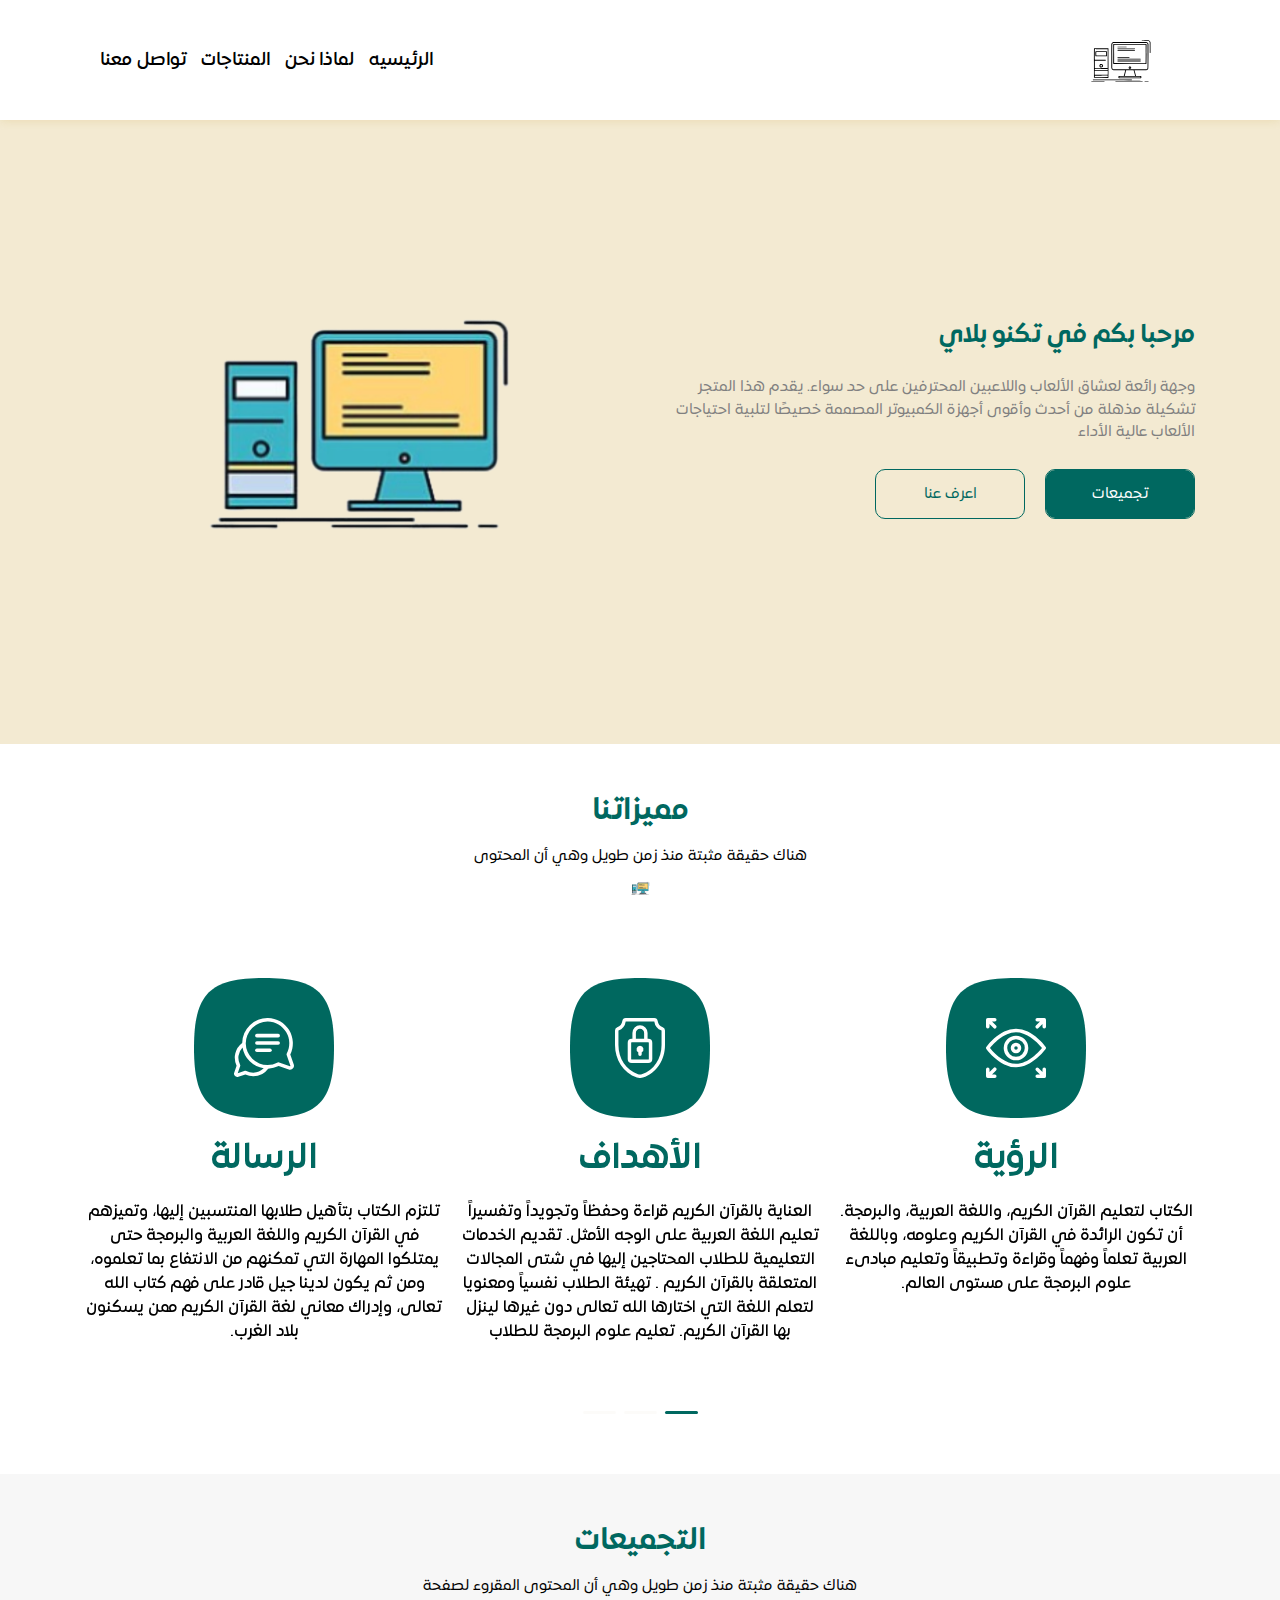
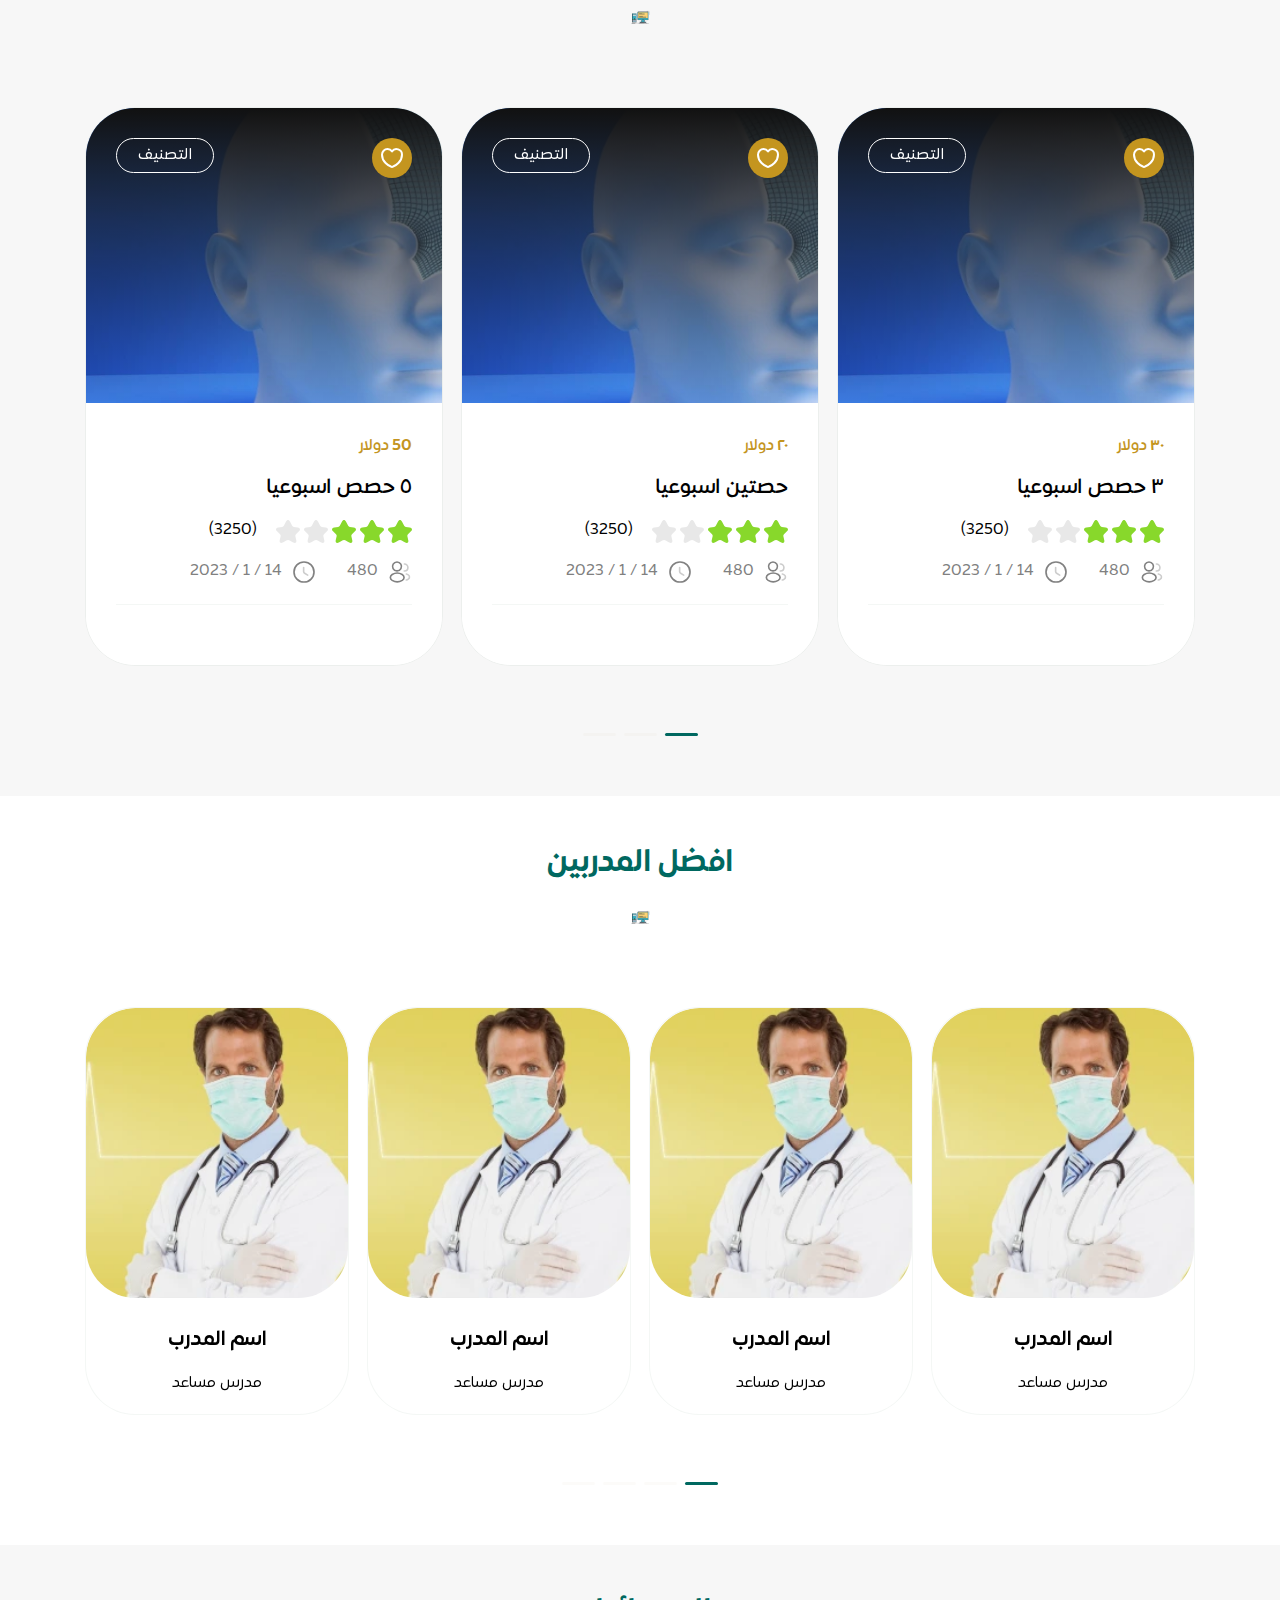
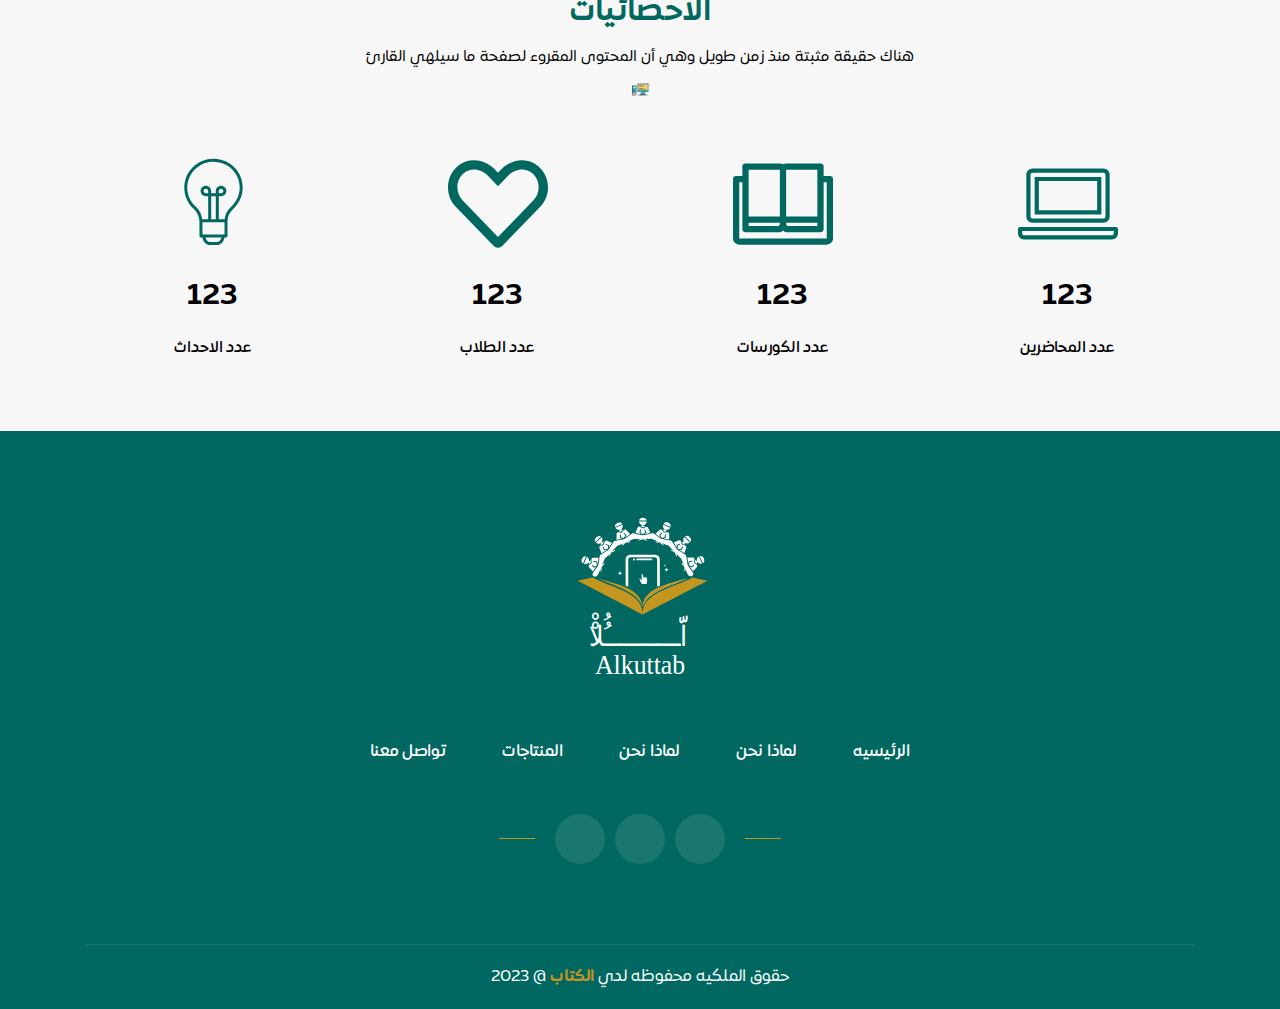
<file: 1/index.html>
<!DOCTYPE html>
<html>
  <head>
    <meta charset="utf-8" />
    <meta name="description" content="...." />
    <meta name="author" content="misara adel" />
    <meta name="viewport" content="width=device-width, initial-scale=1, shrink-to-fit=no" />
    <title>
      تكنو بلاي 
    </title>
    <link rel="shortcut icon" href="assets/images/icon.png" type="image/x-icon"/>
    <link rel="stylesheet" href="assets/css/lib/animate.css" />
    <link rel="stylesheet" href="assets/css/lib/bootstrap-rtl.min.css" />
    <link rel="stylesheet" href="assets/css/lib/swiper-bundle.min.css" />
    <link rel="stylesheet" href="assets/css/lib/jquery-ui.min.css" />
    <link rel="stylesheet" href="assets/css/lib/jquery.ui.slider-rtl.css" />
    <link rel="stylesheet" href="assets/css/lib/price_range_style.css" />
    <link rel="stylesheet" href="assets/css/style.css" />
  </head>
  <body>
    <nav class="navbar">
      <div class="container">
        <div class="contain">
          <div class="hamburger">
            <span class="line"></span>
            <span class="line"></span>
            <span class="line"></span>
          </div>
          
          <a href="#" class="brand-name">
            <img src="assets/images/logo.svg" loading="lazy" alt="" />
          </a>

          <ul class="navbar-nav">
            <li class="nav-item">
              <a href="#" class="nav-link">
                الرئيسيه
              </a>
            </li>

            <li class="nav-item">
              <a href="question.html" class="nav-link">
                لماذا نحن 
              </a>
            </li>

            <li class="nav-item">
              <a href="#" class="nav-link">
                المنتاجات
              </a>
            </li>

            <li class="nav-item">
              <a href="#" class="nav-link">
                تواصل معنا
              </a>
            </li>
          </ul>
        </div>
      </div>
    </nav>

    <main>
      <header>
        <div class="container">
          <div class="row">
            <div class="col-lg-6 col-12 mb-4 order-mobile-1">
              <div class="contain">
                <h1>
                  مرحبا بكم في تكنو بلاي
                </h1>

                <p>
                   وجهة رائعة لعشاق الألعاب واللاعبين المحترفين على حد سواء. يقدم هذا المتجر تشكيلة مذهلة من أحدث وأقوى أجهزة الكمبيوتر المصممة خصيصًا لتلبية احتياجات الألعاب عالية الأداء              </p>

                <div class="button-contain">
                  <a href="#" class="custom-btn bk-btn">
                    تجميعات
                  </a>

                  <a href="#" class="custom-btn border-btn">
                    اعرف عنا
                  </a>
                </div>
              </div>
            </div>

            <div class="col-lg-6 col-12 mb-4 order-mobile-0">
              <div class="image-content">
                <img src="assets/images/intro.png" loading="lazy" alt="" />
              </div>
            </div>
          </div>
        </div>
      </header>

      <section class="features general-section">
        <div class="container">
          <div class="heading">
            <h1>
              مميزاتنا 
            </h1>

            <p>
              هناك حقيقة مثبتة منذ زمن طويل وهي أن المحتوى
            </p>
          </div>

          <div class="swiper swiper-feature">
            <div class="swiper-wrapper">
              <div class="swiper-slide">
                <div class="box">
                  <div class="image-content">
                    <img src="assets/images/features/feature_1.svg" loading="lazy" alt="" />
                  </div>
  
                  <div class="contain">
                    <h1>
                      الرؤية
                    </h1>
  
                    <p>
                      الكتاب لتعليم القرآن الكريم، واللغة العربية، والبرمجة. أن تكون الرائدة في القرآن الكريم وعلومه، وباللغة العربية تعلماً وفهماً وقراءة وتطبيقاً وتعليم مبادىء علوم البرمجة على مستوى العالم.
                    </p>
                  </div>
                </div>
              </div>

              <div class="swiper-slide">
                <div class="box">
                  <div class="image-content">
                    <img src="assets/images/features/feature_2.svg" loading="lazy" alt="" />
                  </div>
  
                  <div class="contain">
                    <h1>
                      الأهداف
                    </h1>
  
                    <p>
                      العناية بالقرآن الكريم قراءة وحفظاً وتجويداً وتفسيراً 
                      تعليم اللغة العربية على الوجه الأمثل.
                      تقديم الخدمات التعليمية للطلاب المحتاجين إليها في شتى المجالات المتعلقة بالقرآن الكريم .
                      تهيئة الطلاب نفسياً ومعنويا لتعلم اللغة التي اختارها الله تعالى دون غيرها لينزل بها القرآن الكريم. 
                      تعليم علوم البرمجة للطلاب
                    </p>
                  </div>
                </div>
              </div>

              <div class="swiper-slide">
                <div class="box">
                  <div class="image-content">
                    <img src="assets/images/features/feature_3.svg" loading="lazy" alt="" />
                  </div>
  
                  <div class="contain">
                    <h1>
                      الرسالة
                    </h1>
  
                    <p>
                      تلتزم الكتاب بتأهيل طلابها المنتسبين إليها، وتميزهم في القرآن الكريم واللغة العربية والبرمجة حتى يمتلكوا المهارة التي تمكنهم من الانتفاع بما تعلموه، ومن ثم يكون لدينا جيل قادر على فهم كتاب الله تعالى، وإدراك معاني لغة القرآن الكريم ممن يسكنون بلاد الغرب.
                    </p>
                  </div>
                </div>
              </div>
            </div>

            <div class="swiper-pagination"></div>
          </div>
        </div>
      </section>

      <section class="courses general-section">
        <div class="container">
          <div class="heading">
            <h1>
              التجميعات
            </h1>

            <p>
              هناك حقيقة مثبتة منذ زمن طويل وهي أن المحتوى المقروء لصفحة
            </p>
          </div>

          <div class="swiper swiper-course">
            <div class="swiper-wrapper">
              <div class="swiper-slide">
                <div class="course-box">
                  <div class="front-box">
                    <div class="image-content">
                      <img src="assets/images/courses/course_1.webp" class="course-img" loading="lazy" alt="" />
  
                      <a href="#" class="fav-icon">
                        <img src="assets/images/icons/heart.svg" class="border-icon" loading="lazy" alt="" />
                        <img src="assets/images/icons/fill_heart.svg" class="fill-icon" loading="lazy" alt="" />
                      </a>
  
                      <a href="#" class="type">
                        <span>
                         التصنيف
                        </span>
                      </a>
                    </div>
  
                    <div class="contain">
                      <div class="flex-price">
                        <p class="after">
                          ٣٠   
                          <span>
                            دولار
                          </span>
                        </p>
                      </div>
  
                      <a href="#" class="course-details">
                        ٣ حصص اسبوعيا
                      </a>
  
                      <ul class="rate">
                        <li>
                          <a href="#" class="active">
                            <img src="assets/images/icons/star.svg" loading="lazy" alt="" />
                          </a>
                        </li>
  
                        <li>
                          <a href="#" class="active">
                            <img src="assets/images/icons/star.svg" loading="lazy" alt="" />
                          </a>
                        </li>
  
                        <li>
                          <a href="#" class="active">
                            <img src="assets/images/icons/star.svg" loading="lazy" alt="" />
                          </a>
                        </li>
  
                        <li>
                          <a href="#">
                            <img src="assets/images/icons/star.svg" loading="lazy" alt="" />
                          </a>
                        </li>
  
                        <li>
                          <a href="#">
                            <img src="assets/images/icons/star.svg" loading="lazy" alt="" />
                          </a>
                        </li>
  
                        <li>
                          <span>
                            (3250)
                          </span>
                        </li>
                      </ul>
  
                      <ul class="course-info">
                        <li>
                          <a href="#">
                            <img src="assets/images/icons/people.svg" loading="lazy" alt="" />
                            
                            <span>
                              480
                            </span>
                          </a>
                        </li>
  
                        <li>
                          <a href="#">
                            <img src="assets/images/icons/clock.svg" loading="lazy" alt="" />
  
                            <span>
                              14 / 1 / 2023
                            </span>
                          </a>
                        </li>
                      </ul>
                    </div>
                  </div>
  
                  <div class="back-front">
                    <img src="assets/images/courses/course_1.webp" class="course-cover" loading="lazy" alt="" />
  
                    <div class="data-contain">
                      <div class="flex-price">
                        <p class="after">
                          ٣٠   
                          <span>
                            دولار
                          </span>
                        </p>
                      </div>
  
                      <a href="#" class="course-details">
                        ٣ حصص اسبوعيا
                      </a>
  
                      <ul class="rate">
                        <li>
                          <a href="#" class="active">
                            <img src="assets/images/icons/star.svg" loading="lazy" alt="" />
                          </a>
                        </li>
  
                        <li>
                          <a href="#" class="active">
                            <img src="assets/images/icons/star.svg" loading="lazy" alt="" />
                          </a>
                        </li>
  
                        <li>
                          <a href="#" class="active">
                            <img src="assets/images/icons/star.svg" loading="lazy" alt="" />
                          </a>
                        </li>
  
                        <li>
                          <a href="#">
                            <img src="assets/images/icons/star.svg" loading="lazy" alt="" />
                          </a>
                        </li>
  
                        <li>
                          <a href="#">
                            <img src="assets/images/icons/star.svg" loading="lazy" alt="" />
                          </a>
                        </li>
  
                        <li>
                          <span>
                            (3250)
                          </span>
                        </li>
                      </ul>
                      
                      <a href="#" class="type">
                        <span>
                          التصنيف
                        </span>
                      </a>
  
                      <ul class="course-info">
                        <li>
                          <a href="#">
                            <img src="assets/images/icons/people.svg" loading="lazy" alt="" />
                            
                            <span>
                              480
                            </span>
                          </a>
                        </li>
  
                        <li>
                          <a href="#">
                            <img src="assets/images/icons/clock.svg" loading="lazy" alt="" />
  
                            <span>
                              14 / 1 / 2023
                            </span>
                          </a>
                        </li>
                      </ul>
  
                      <div class="button-contain">
                        <button class="add-to-cart">
                          <span>
                             ادفع الان  
                          </span>
                        </button>
  
                        <a href="#" class="fav-icon">
                          <img src="assets/images/icons/heart.svg" class="border-icon" loading="lazy" alt="" />
                          <img src="assets/images/icons/fill_heart.svg" class="fill-icon" loading="lazy" alt="" />
                        </a>
                      </div>
                    </div>
                  </div>
                </div>
              </div>

              <div class="swiper-slide">
                <div class="course-box">
                  <div class="front-box">
                    <div class="image-content">
                      <img src="assets/images/courses/course_1.webp" class="course-img" loading="lazy" alt="" />
  
                      <a href="#" class="fav-icon">
                        <img src="assets/images/icons/heart.svg" class="border-icon" loading="lazy" alt="" />
                        <img src="assets/images/icons/fill_heart.svg" class="fill-icon" loading="lazy" alt="" />
                      </a>
  
                      <a href="#" class="type">
                        <span>
                         التصنيف
                        </span>
                      </a>
                    </div>
  
                    <div class="contain">
                      <div class="flex-price">
                        <p class="after">
                          ٢٠   
                          <span>
                            دولار
                          </span>
                        </p>
                      </div>
  
                      <a href="#" class="course-details">
                        حصتين اسبوعيا
                      </a>
  
                      <ul class="rate">
                        <li>
                          <a href="#" class="active">
                            <img src="assets/images/icons/star.svg" loading="lazy" alt="" />
                          </a>
                        </li>
  
                        <li>
                          <a href="#" class="active">
                            <img src="assets/images/icons/star.svg" loading="lazy" alt="" />
                          </a>
                        </li>
  
                        <li>
                          <a href="#" class="active">
                            <img src="assets/images/icons/star.svg" loading="lazy" alt="" />
                          </a>
                        </li>
  
                        <li>
                          <a href="#">
                            <img src="assets/images/icons/star.svg" loading="lazy" alt="" />
                          </a>
                        </li>
  
                        <li>
                          <a href="#">
                            <img src="assets/images/icons/star.svg" loading="lazy" alt="" />
                          </a>
                        </li>
  
                        <li>
                          <span>
                            (3250)
                          </span>
                        </li>
                      </ul>
  
                      <ul class="course-info">
                        <li>
                          <a href="#">
                            <img src="assets/images/icons/people.svg" loading="lazy" alt="" />
                            
                            <span>
                              480
                            </span>
                          </a>
                        </li>
  
                        <li>
                          <a href="#">
                            <img src="assets/images/icons/clock.svg" loading="lazy" alt="" />
  
                            <span>
                              14 / 1 / 2023
                            </span>
                          </a>
                        </li>
                      </ul>
                    </div>
                  </div>
  
                  <div class="back-front">
                    <img src="assets/images/courses/course_1.webp" class="course-cover" loading="lazy" alt="" />
  
                    <div class="data-contain">
                      <div class="flex-price">
                        <p class="after">
                          ٢٠   
                          <span>
                            دولار
                          </span>
                        </p>
                      </div>
  
                      <a href="#" class="course-details">
                        حصتين اسبوعيا
                      </a>
  
                      <ul class="rate">
                        <li>
                          <a href="#" class="active">
                            <img src="assets/images/icons/star.svg" loading="lazy" alt="" />
                          </a>
                        </li>
  
                        <li>
                          <a href="#" class="active">
                            <img src="assets/images/icons/star.svg" loading="lazy" alt="" />
                          </a>
                        </li>
  
                        <li>
                          <a href="#" class="active">
                            <img src="assets/images/icons/star.svg" loading="lazy" alt="" />
                          </a>
                        </li>
  
                        <li>
                          <a href="#">
                            <img src="assets/images/icons/star.svg" loading="lazy" alt="" />
                          </a>
                        </li>
  
                        <li>
                          <a href="#">
                            <img src="assets/images/icons/star.svg" loading="lazy" alt="" />
                          </a>
                        </li>
  
                        <li>
                          <span>
                            (3250)
                          </span>
                        </li>
                      </ul>
                      
                      <a href="#" class="type">
                        <span>
                          التصنيف
                        </span>
                      </a>
  
                      <ul class="course-info">
                        <li>
                          <a href="#">
                            <img src="assets/images/icons/people.svg" loading="lazy" alt="" />
                            
                            <span>
                              480
                            </span>
                          </a>
                        </li>
  
                        <li>
                          <a href="#">
                            <img src="assets/images/icons/clock.svg" loading="lazy" alt="" />
  
                            <span>
                              14 / 1 / 2023
                            </span>
                          </a>
                        </li>
                      </ul>
  
                      <div class="button-contain">
                        <button class="add-to-cart">
                          <span>
                             ادفع الان  
                          </span>
                        </button>
  
                        <a href="#" class="fav-icon">
                          <img src="assets/images/icons/heart.svg" class="border-icon" loading="lazy" alt="" />
                          <img src="assets/images/icons/fill_heart.svg" class="fill-icon" loading="lazy" alt="" />
                        </a>
                      </div>
                    </div>
                  </div>
                </div>
              </div>

              <div class="swiper-slide">
                <div class="course-box">
                  <div class="front-box">
                    <div class="image-content">
                      <img src="assets/images/courses/course_1.webp" class="course-img" loading="lazy" alt="" />
  
                      <a href="#" class="fav-icon">
                        <img src="assets/images/icons/heart.svg" class="border-icon" loading="lazy" alt="" />
                        <img src="assets/images/icons/fill_heart.svg" class="fill-icon" loading="lazy" alt="" />
                      </a>
  
                      <a href="#" class="type">
                        <span>
                         التصنيف
                        </span>
                      </a>
                    </div>
  
                    <div class="contain">
                      <div class="flex-price">
                        <p class="after">
                          50 
                          <span>
                            دولار
                          </span>
                        </p>
                      </div>
  
                      <a href="#" class="course-details">
                        ٥ حصص اسبوعيا
                      </a>
  
                      <ul class="rate">
                        <li>
                          <a href="#" class="active">
                            <img src="assets/images/icons/star.svg" loading="lazy" alt="" />
                          </a>
                        </li>
  
                        <li>
                          <a href="#" class="active">
                            <img src="assets/images/icons/star.svg" loading="lazy" alt="" />
                          </a>
                        </li>
  
                        <li>
                          <a href="#" class="active">
                            <img src="assets/images/icons/star.svg" loading="lazy" alt="" />
                          </a>
                        </li>
  
                        <li>
                          <a href="#">
                            <img src="assets/images/icons/star.svg" loading="lazy" alt="" />
                          </a>
                        </li>
  
                        <li>
                          <a href="#">
                            <img src="assets/images/icons/star.svg" loading="lazy" alt="" />
                          </a>
                        </li>
  
                        <li>
                          <span>
                            (3250)
                          </span>
                        </li>
                      </ul>
  
                      <ul class="course-info">
                        <li>
                          <a href="#">
                            <img src="assets/images/icons/people.svg" loading="lazy" alt="" />
                            
                            <span>
                              480
                            </span>
                          </a>
                        </li>
  
                        <li>
                          <a href="#">
                            <img src="assets/images/icons/clock.svg" loading="lazy" alt="" />
  
                            <span>
                              14 / 1 / 2023
                            </span>
                          </a>
                        </li>
                      </ul>
                    </div>
                  </div>
  
                  <div class="back-front">
                    <img src="assets/images/courses/course_1.webp" class="course-cover" loading="lazy" alt="" />
  
                    <div class="data-contain">
                      <div class="flex-price">
                        <p class="after">
                          50 
                          <span>
                            دولار
                          </span>
                        </p>
                      </div>
  
                      <a href="#" class="course-details">
                        ٥ حصص اسبوعيا
                      </a>
  
                      <ul class="rate">
                        <li>
                          <a href="#" class="active">
                            <img src="assets/images/icons/star.svg" loading="lazy" alt="" />
                          </a>
                        </li>
  
                        <li>
                          <a href="#" class="active">
                            <img src="assets/images/icons/star.svg" loading="lazy" alt="" />
                          </a>
                        </li>
  
                        <li>
                          <a href="#" class="active">
                            <img src="assets/images/icons/star.svg" loading="lazy" alt="" />
                          </a>
                        </li>
  
                        <li>
                          <a href="#">
                            <img src="assets/images/icons/star.svg" loading="lazy" alt="" />
                          </a>
                        </li>
  
                        <li>
                          <a href="#">
                            <img src="assets/images/icons/star.svg" loading="lazy" alt="" />
                          </a>
                        </li>
  
                        <li>
                          <span>
                            (3250)
                          </span>
                        </li>
                      </ul>
                      
                      <a href="#" class="type">
                        <span>
                          التصنيف
                        </span>
                      </a>
  
                      <ul class="course-info">
                        <li>
                          <a href="#">
                            <img src="assets/images/icons/people.svg" loading="lazy" alt="" />
                            
                            <span>
                              480
                            </span>
                          </a>
                        </li>
  
                        <li>
                          <a href="#">
                            <img src="assets/images/icons/clock.svg" loading="lazy" alt="" />
  
                            <span>
                              14 / 1 / 2023
                            </span>
                          </a>
                        </li>
                      </ul>
  
                      <div class="button-contain">
                        <button class="add-to-cart">
                          <span>
                             ادفع الان  
                          </span>
                        </button>
  
                        <a href="#" class="fav-icon">
                          <img src="assets/images/icons/heart.svg" class="border-icon" loading="lazy" alt="" />
                          <img src="assets/images/icons/fill_heart.svg" class="fill-icon" loading="lazy" alt="" />
                        </a>
                      </div>
                    </div>
                  </div>
                </div>
              </div>
            </div>

            <div class="swiper-pagination"></div>
          </div>
        </div>
      </section>

      <section class="team general-section">
        <div class="container">
          <div class="heading">
            <h1>
              افضل المدربين
            </h1>

            <p>

            </p>
          </div>

          <div class="swiper swiper-team">
            <div class="swiper-wrapper">
              <div class="swiper-slide">
                <div class="event-box">
                  <div class="image-content">
                    <img src="assets/images/events/event_1.webp" loading="lazy" alt="">
                  </div>
  
                  <div class="contain">
                    <h2>
                      اسم المدرب 
                    </h2>
  
                    <p class="desc">
                      مدرس مساعد 
                    </p>
                  </div>
                </div>
              </div>

              <div class="swiper-slide">
                <div class="event-box">
                  <div class="image-content">
                    <img src="assets/images/events/event_1.webp" loading="lazy" alt="">
                  </div>
  
                  <div class="contain">
                    <h2>
                      اسم المدرب 
                    </h2>

                    <p class="desc">
                      مدرس مساعد 
                    </p>
                  </div>
                </div>
              </div>

              <div class="swiper-slide">
                <div class="event-box">
                  <div class="image-content">
                    <img src="assets/images/events/event_1.webp" loading="lazy" alt="">
                  </div>
  
                  <div class="contain">
                    <h2>
                      اسم المدرب 
                    </h2>
  
                    <p class="desc">
                      مدرس مساعد 
                    </p>
                  </div>
                </div>
              </div>

              <div class="swiper-slide">
                <div class="event-box">
                  <div class="image-content">
                    <img src="assets/images/events/event_1.webp" loading="lazy" alt="">
                  </div>
  
                  <div class="contain">
                    <h2>
                      اسم المدرب 
                    </h2>
  
                    <p class="desc">
                      مدرس مساعد 
                    </p>
                  </div>
                </div>
              </div>
            </div>

            <div class="swiper-pagination"></div>
          </div>
        </div>
      </section>

      <section class="statics general-section">
        <div class="container">
          <div class="heading">
            <h1>
              الاحصائيات
            </h1>

            <p>
              هناك حقيقة مثبتة منذ زمن طويل وهي أن المحتوى المقروء لصفحة ما سيلهي القارئ
            </p>
          </div>

          <div class="row">
            <div class="col-lg-3 col-6 mb-4">
              <div class="box">
                <img src="assets/images/static_1.svg" loading="lazy" alt="" />

                <p class="number">
                  123
                </p>

                <h2>
                  عدد المحاضرين
                </h2>
              </div>
            </div>

            <div class="col-lg-3 col-6 mb-4">
              <div class="box">
                <img src="assets/images/static_2.svg" loading="lazy" alt="" />

                <p class="number">
                  123
                </p>

                <h2>
                  عدد الكورسات
                </h2>
              </div>
            </div>

            <div class="col-lg-3 col-6 mb-4">
              <div class="box">
                <img src="assets/images/static_3.svg" loading="lazy" alt="" />

                <p class="number">
                  123
                </p>

                <h2>
                  عدد الطلاب 
                </h2>
              </div>
            </div>

            <div class="col-lg-3 col-6 mb-4">
              <div class="box">
                <img src="assets/images/static_4.svg" loading="lazy" alt="" />

                <p class="number">
                  123
                </p>

                <h2>
                  عدد الاحداث 
                </h2>
              </div>
            </div>
          </div>
        </div>
      </section>
    </main>

    <footer>
      <div class="container">
        <div class="row">
          <div class="col-lg-7 col-12 mx-auto">
            <div class="contain">
              <div class="brand-name">
                <img src="assets/images/footer_logo.svg" class="brand-logo" loading="lazy" alt="" />
              </div>

              <ul class="footer-links">
                <li class="nav-item">
                  <a href="#" class="nav-link">
                    الرئيسيه
                  </a>
                </li>

                <li class="nav-item">
                  <a href="question.html" class="nav-link">
                    لماذا نحن 
                  </a>
                </li>

                <li class="nav-item">
                  <a href="question.html" class="nav-link">
                    لماذا نحن 
                  </a>
                </li>
    
                <li class="nav-item">
                  <a href="#" class="nav-link">
                    المنتاجات
                  </a>
                </li>
    
                <li class="nav-item">
                  <a href="#" class="nav-link">
                    تواصل معنا
                  </a>
                </li>
              </ul>

              <ul class="socail-media">
                <li>
                  <a href="#">
                    <img src="assets/images/footer/facebook.svg" loading="lazy" alt="" />
                  </a>
                </li>

                <li>
                  <a href="#">
                    <img src="assets/images/footer/instagram.svg" loading="lazy" alt="" />
                  </a>
                </li>

                <li>
                  <a href="#">
                    <img src="assets/images/footer/snapchat.svg" loading="lazy" alt="" />
                  </a>
                </li>
              </ul>
            </div>
          </div>
        </div>

        <div class="copyrights">
          <p>
            حقوق الملكيه محفوظه  لدي
            <span>
              الكتاب 
            </span>
            @ 2023
          </p>
        </div>
      </div>
    </footer>

    <script src="assets/js/lib/jquery4.js"></script>
    <script src="assets/js/lib/jquery-ui.min.js"></script>
    <script src="assets/js/lib/jquery.ui.slider-rtl.min.js"></script>
    <script src="assets/js/lib/popper.js"></script>
    <script src="assets/js/lib/bootstrap.js"></script>
    <script src="assets/js/lib/swiper-bundle.min.js"></script>
    <script src="assets/js/lib/price_range_script.js"></script>
    <script src="assets/js/main.js"></script>
  </body>
</html>
</file>
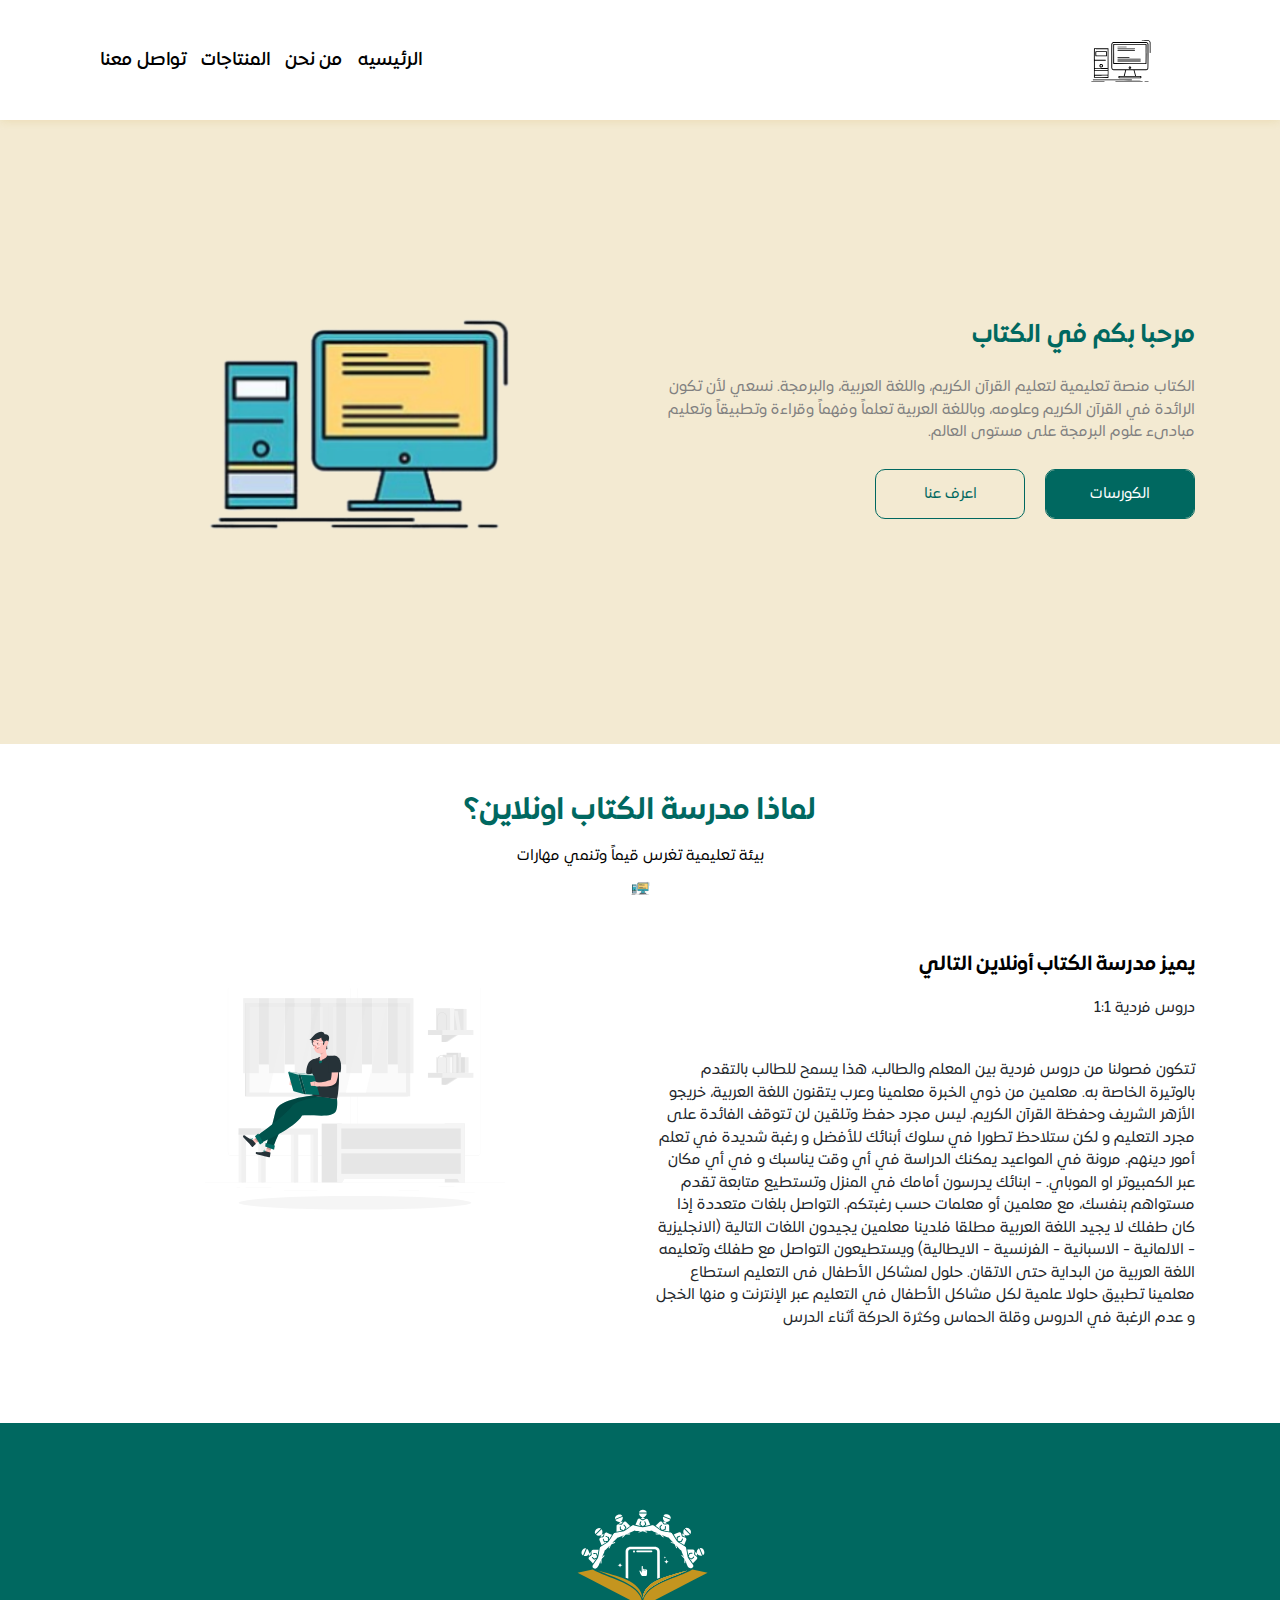
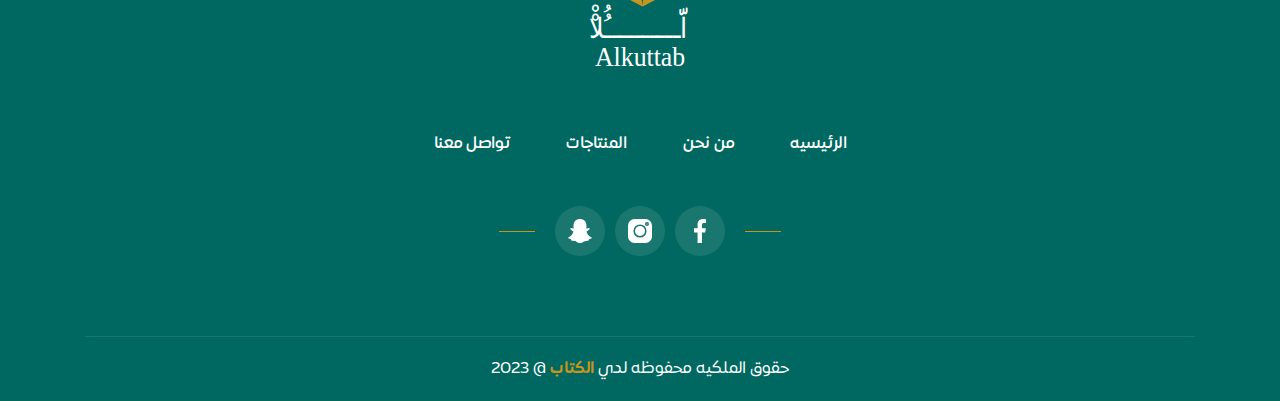
<file: 1/policy.html>
<!DOCTYPE html>
<html>
  <head>
    <meta charset="utf-8" />
    <meta name="description" content="...." />
    <meta name="author" content="misara adel" />
    <meta name="viewport" content="width=device-width, initial-scale=1, shrink-to-fit=no" />
    <title>
      الكتاب 
    </title>
    <link rel="shortcut icon" href="assets/images/icon.png" type="image/x-icon"/>
    <link rel="stylesheet" href="assets/css/lib/animate.css" />
    <link rel="stylesheet" href="assets/css/lib/bootstrap-rtl.min.css" />
    <link rel="stylesheet" href="assets/css/lib/swiper-bundle.min.css" />
    <link rel="stylesheet" href="assets/css/lib/jquery-ui.min.css" />
    <link rel="stylesheet" href="assets/css/lib/jquery.ui.slider-rtl.css" />
    <link rel="stylesheet" href="assets/css/lib/price_range_style.css" />
    <link rel="stylesheet" href="assets/css/style.css" />
  </head>
  <body>
    <nav class="navbar">
      <div class="container">
        <div class="contain">
          <div class="hamburger">
            <span class="line"></span>
            <span class="line"></span>
            <span class="line"></span>
          </div>
          
          <a href="#" class="brand-name">
            <img src="assets/images/logo.svg" loading="lazy" alt="" />
          </a>

          <ul class="navbar-nav">
            <li class="nav-item">
              <a href="#" class="nav-link">
                الرئيسيه
              </a>
            </li>

            <li class="nav-item">
              <a href="#" class="nav-link">
                من نحن
              </a>
            </li>

            <li class="nav-item">
              <a href="#" class="nav-link">
                المنتاجات
              </a>
            </li>

            <li class="nav-item">
              <a href="#" class="nav-link">
                تواصل معنا
              </a>
            </li>
          </ul>
        </div>
      </div>
    </nav>

    <main>
      <header>
        <div class="container">
          <div class="row">
            <div class="col-lg-6 col-12 mb-4 order-mobile-1">
              <div class="contain">
                <h1>
                  مرحبا بكم في الكتاب  
                </h1>

                <p>
                  الكتاب منصة تعليمية لتعليم القرآن الكريم، واللغة العربية، والبرمجة. 
                  نسعي لأن تكون الرائدة في القرآن الكريم وعلومه، وباللغة العربية تعلماً وفهماً وقراءة وتطبيقاً وتعليم مبادىء علوم البرمجة على مستوى العالم.
                </p>

                <div class="button-contain">
                  <a href="#" class="custom-btn bk-btn">
                    الكورسات
                  </a>

                  <a href="#" class="custom-btn border-btn">
                    اعرف عنا
                  </a>
                </div>
              </div>
            </div>

            <div class="col-lg-6 col-12 mb-4 order-mobile-0">
              <div class="image-content">
                <img src="assets/images/intro.png" loading="lazy" alt="" />
              </div>
            </div>
          </div>
        </div>
      </header>

      <section class="about-us general-section">
        <div class="container">
          <div class="heading">
            <h1>
              لماذا مدرسة الكتاب اونلاين؟
            </h1>

            <p>
              بيئة تعليمية تغرس قيماً وتنمي مهارات
            </p>
          </div>

          <div class="row">
            <div class="col-lg-6 col-12 mb-4">
              <div class="contain">
                <h1>
                  يميز مدرسة الكتاب أونلاين التالي
                </h1>

                <p>
                  دروس فردية 1:1
                </p>

                <p>
                  تتكون فصولنا من دروس فردية بين المعلم والطالب، هذا يسمح للطالب بالتقدم بالوتيرة الخاصة به.
                  معلمين من ذوي الخبرة
                  معلمينا وعرب يتقنون اللغة العربية، خريجو الأزهر الشريف وحفظة القرآن الكريم.
                  ليس مجرد حفظ وتلقين
                  لن تتوقف الفائدة على مجرد التعليم و لكن ستلاحظ تطورا في سلوك أبنائك للأفضل و رغبة شديدة في تعلم أمور دينهم.
                  مرونة في المواعيد
                  يمكنك الدراسة في أي وقت يناسبك و في أي مكان عبر الكمبيوتر او الموباي. - ابنائك يدرسون أمامك في المنزل وتستطيع متابعة تقدم مستواهم بنفسك، مع معلمين أو معلمات حسب رغبتكم.
                  التواصل بلغات متعددة
                  إذا كان طفلك لا يجيد اللغة العربية مطلقا فلدينا معلمين يجيدون اللغات التالية (الانجليزية - الالمانية - الاسبانية - الفرنسية - الايطالية) ويستطيعون التواصل مع طفلك وتعليمه اللغة العربية من البداية حتى الاتقان.
                  حلول لمشاكل الأطفال فى التعليم
                  استطاع معلمينا تطبيق حلولا علمية لكل مشاكل الأطفال في التعليم عبر الإنترنت و منها الخجل و عدم الرغبة في الدروس وقلة الحماس وكثرة الحركة أثناء الدرس
                </p>
              </div>
            </div>

            <div class="col-lg-6 col-12 mb-4">
              <div class="image-content">
                <img src="assets/images/intro.svg" loading="lazy" alt="">
              </div>
            </div>
          </div>
        </div>
      </section>
    </main>

    <footer>
      <div class="container">
        <div class="row">
          <div class="col-lg-7 col-12 mx-auto">
            <div class="contain">
              <div class="brand-name">
                <img src="assets/images/footer_logo.svg" class="brand-logo" loading="lazy" alt="" />
              </div>

              <ul class="footer-links">
                <li class="nav-item">
                  <a href="#" class="nav-link">
                    الرئيسيه
                  </a>
                </li>
    
                <li class="nav-item">
                  <a href="#" class="nav-link">
                    من نحن
                  </a>
                </li>
    
                <li class="nav-item">
                  <a href="#" class="nav-link">
                    المنتاجات
                  </a>
                </li>
    
                <li class="nav-item">
                  <a href="#" class="nav-link">
                    تواصل معنا
                  </a>
                </li>
              </ul>

              <ul class="socail-media">
                <li>
                  <a href="#">
                    <img src="assets/images/footer/facebook.svg" loading="lazy" alt="" />
                  </a>
                </li>

                <li>
                  <a href="#">
                    <img src="assets/images/footer/instagram.svg" loading="lazy" alt="" />
                  </a>
                </li>

                <li>
                  <a href="#">
                    <img src="assets/images/footer/snapchat.svg" loading="lazy" alt="" />
                  </a>
                </li>
              </ul>
            </div>
          </div>
        </div>

        <div class="copyrights">
          <p>
            حقوق الملكيه محفوظه  لدي
            <span>
              الكتاب 
            </span>
            @ 2023
          </p>
        </div>
      </div>
    </footer>

    <script src="assets/js/lib/jquery4.js"></script>
    <script src="assets/js/lib/jquery-ui.min.js"></script>
    <script src="assets/js/lib/jquery.ui.slider-rtl.min.js"></script>
    <script src="assets/js/lib/popper.js"></script>
    <script src="assets/js/lib/bootstrap.js"></script>
    <script src="assets/js/lib/swiper-bundle.min.js"></script>
    <script src="assets/js/lib/price_range_script.js"></script>
    <script src="assets/js/main.js"></script>
  </body>
</html>
</file>
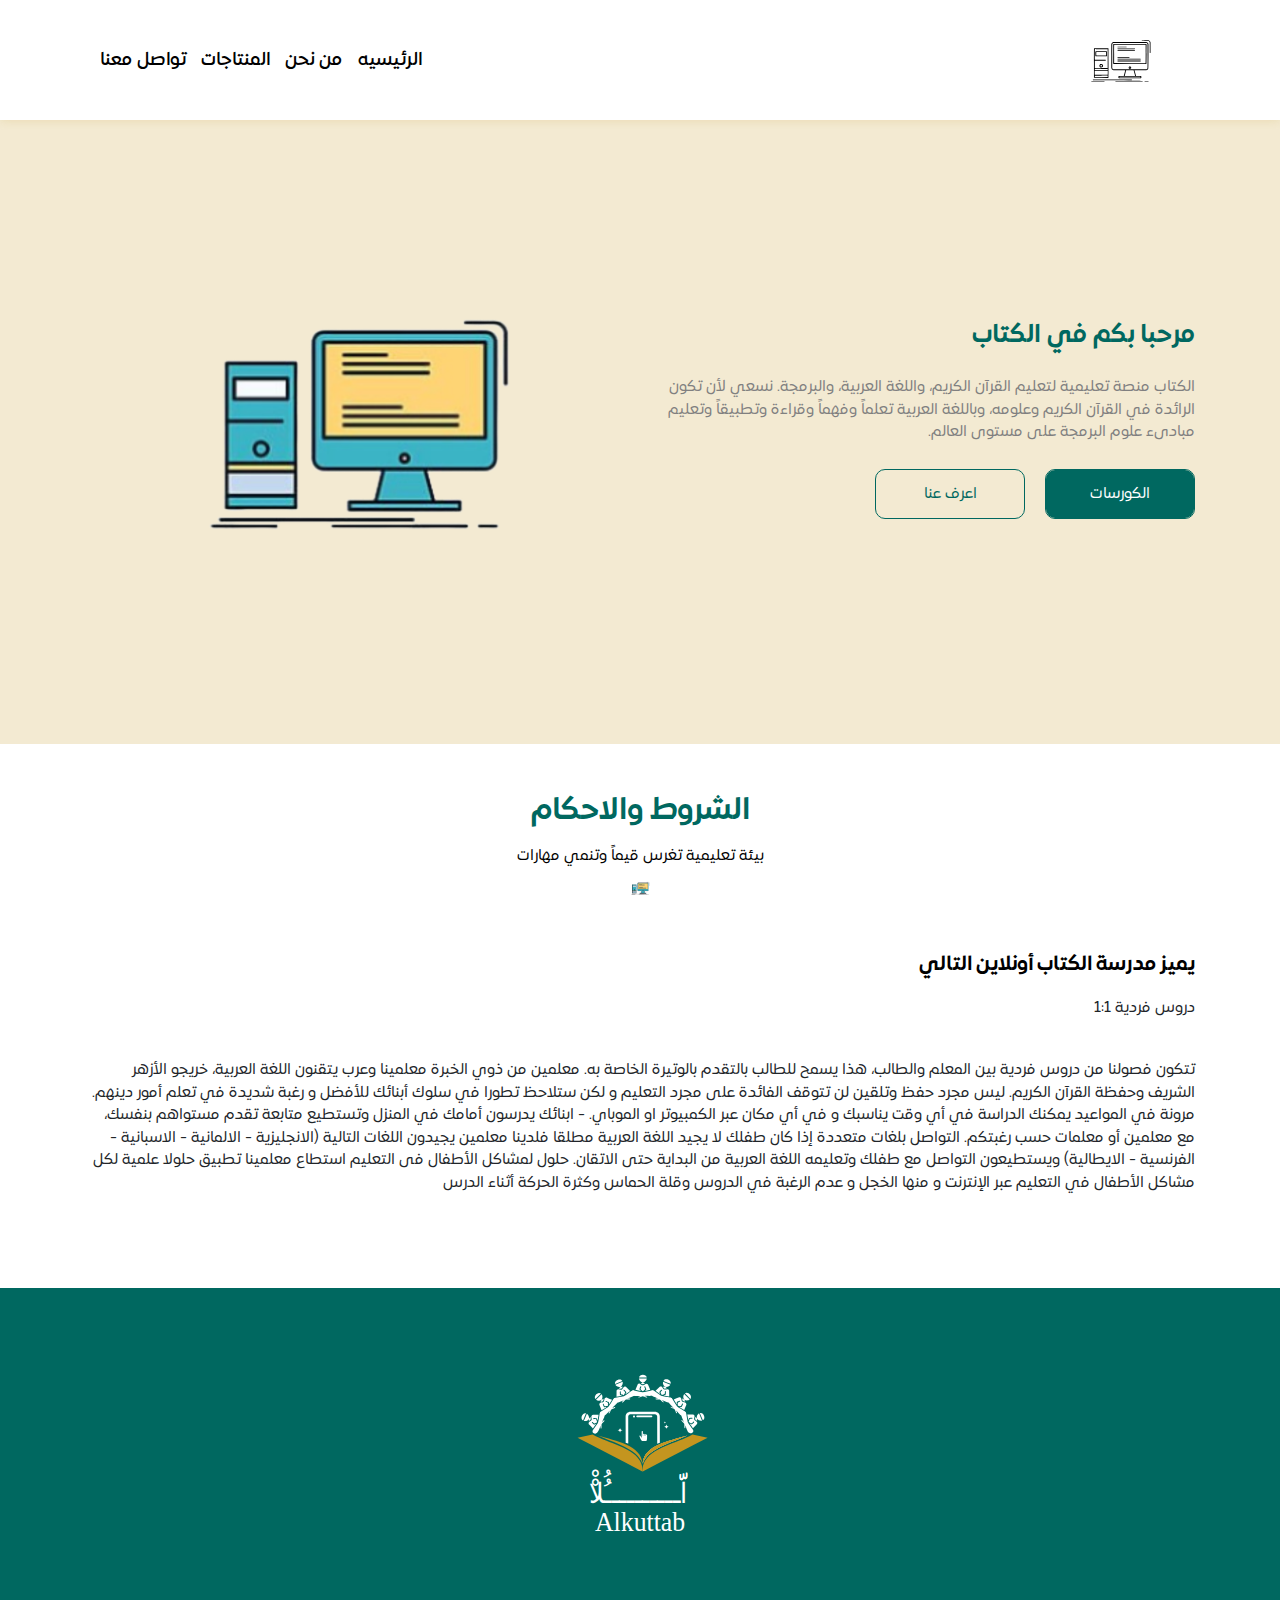
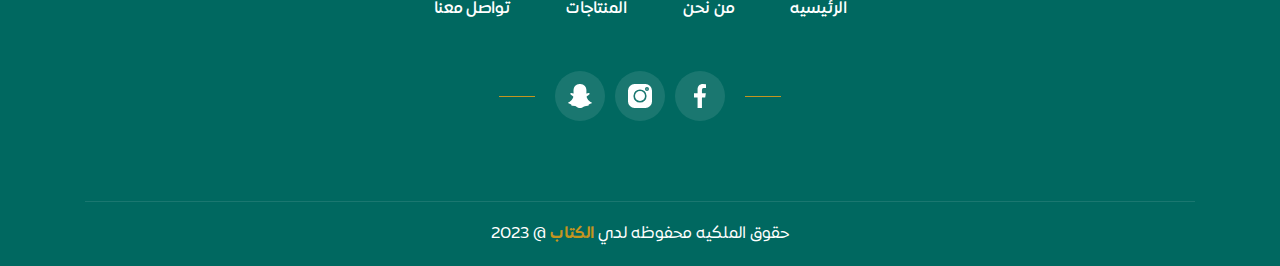
<file: 1/terms_contdion.html>
<!DOCTYPE html>
<html>
  <head>
    <meta charset="utf-8" />
    <meta name="description" content="...." />
    <meta name="author" content="misara adel" />
    <meta name="viewport" content="width=device-width, initial-scale=1, shrink-to-fit=no" />
    <title>
      الكتاب 
    </title>
    <link rel="shortcut icon" href="assets/images/icon.png" type="image/x-icon"/>
    <link rel="stylesheet" href="assets/css/lib/animate.css" />
    <link rel="stylesheet" href="assets/css/lib/bootstrap-rtl.min.css" />
    <link rel="stylesheet" href="assets/css/lib/swiper-bundle.min.css" />
    <link rel="stylesheet" href="assets/css/lib/jquery-ui.min.css" />
    <link rel="stylesheet" href="assets/css/lib/jquery.ui.slider-rtl.css" />
    <link rel="stylesheet" href="assets/css/lib/price_range_style.css" />
    <link rel="stylesheet" href="assets/css/style.css" />
  </head>
  <body>
    <nav class="navbar">
      <div class="container">
        <div class="contain">
          <div class="hamburger">
            <span class="line"></span>
            <span class="line"></span>
            <span class="line"></span>
          </div>
          
          <a href="#" class="brand-name">
            <img src="assets/images/logo.svg" loading="lazy" alt="" />
          </a>

          <ul class="navbar-nav">
            <li class="nav-item">
              <a href="#" class="nav-link">
                الرئيسيه
              </a>
            </li>

            <li class="nav-item">
              <a href="#" class="nav-link">
                من نحن
              </a>
            </li>

            <li class="nav-item">
              <a href="#" class="nav-link">
                المنتاجات
              </a>
            </li>

            <li class="nav-item">
              <a href="#" class="nav-link">
                تواصل معنا
              </a>
            </li>
          </ul>
        </div>
      </div>
    </nav>

    <main>
      <header>
        <div class="container">
          <div class="row">
            <div class="col-lg-6 col-12 mb-4 order-mobile-1">
              <div class="contain">
                <h1>
                  مرحبا بكم في الكتاب  
                </h1>

                <p>
                  الكتاب منصة تعليمية لتعليم القرآن الكريم، واللغة العربية، والبرمجة. 
                  نسعي لأن تكون الرائدة في القرآن الكريم وعلومه، وباللغة العربية تعلماً وفهماً وقراءة وتطبيقاً وتعليم مبادىء علوم البرمجة على مستوى العالم.
                </p>

                <div class="button-contain">
                  <a href="#" class="custom-btn bk-btn">
                    الكورسات
                  </a>

                  <a href="#" class="custom-btn border-btn">
                    اعرف عنا
                  </a>
                </div>
              </div>
            </div>

            <div class="col-lg-6 col-12 mb-4 order-mobile-0">
              <div class="image-content">
                <img src="assets/images/intro.png" loading="lazy" alt="" />
              </div>
            </div>
          </div>
        </div>
      </header>

      <section class="about-us general-section">
        <div class="container">
          <div class="heading">
            <h1>
              الشروط والاحكام
            </h1>

            <p>
              بيئة تعليمية تغرس قيماً وتنمي مهارات
            </p>
          </div>

          <div class="row">
            <div class="col-lg-12 col-12 mb-4">
              <div class="contain">
                <h1>
                  يميز مدرسة الكتاب أونلاين التالي
                </h1>

                <p>
                  دروس فردية 1:1
                </p>

                <p>
                  تتكون فصولنا من دروس فردية بين المعلم والطالب، هذا يسمح للطالب بالتقدم بالوتيرة الخاصة به.
                  معلمين من ذوي الخبرة
                  معلمينا وعرب يتقنون اللغة العربية، خريجو الأزهر الشريف وحفظة القرآن الكريم.
                  ليس مجرد حفظ وتلقين
                  لن تتوقف الفائدة على مجرد التعليم و لكن ستلاحظ تطورا في سلوك أبنائك للأفضل و رغبة شديدة في تعلم أمور دينهم.
                  مرونة في المواعيد
                  يمكنك الدراسة في أي وقت يناسبك و في أي مكان عبر الكمبيوتر او الموباي. - ابنائك يدرسون أمامك في المنزل وتستطيع متابعة تقدم مستواهم بنفسك، مع معلمين أو معلمات حسب رغبتكم.
                  التواصل بلغات متعددة
                  إذا كان طفلك لا يجيد اللغة العربية مطلقا فلدينا معلمين يجيدون اللغات التالية (الانجليزية - الالمانية - الاسبانية - الفرنسية - الايطالية) ويستطيعون التواصل مع طفلك وتعليمه اللغة العربية من البداية حتى الاتقان.
                  حلول لمشاكل الأطفال فى التعليم
                  استطاع معلمينا تطبيق حلولا علمية لكل مشاكل الأطفال في التعليم عبر الإنترنت و منها الخجل و عدم الرغبة في الدروس وقلة الحماس وكثرة الحركة أثناء الدرس
                </p>
              </div>
            </div>
          </div>
        </div>
      </section>
    </main>

    <footer>
      <div class="container">
        <div class="row">
          <div class="col-lg-7 col-12 mx-auto">
            <div class="contain">
              <div class="brand-name">
                <img src="assets/images/footer_logo.svg" class="brand-logo" loading="lazy" alt="" />
              </div>

              <ul class="footer-links">
                <li class="nav-item">
                  <a href="#" class="nav-link">
                    الرئيسيه
                  </a>
                </li>
    
                <li class="nav-item">
                  <a href="#" class="nav-link">
                    من نحن
                  </a>
                </li>
    
                <li class="nav-item">
                  <a href="#" class="nav-link">
                    المنتاجات
                  </a>
                </li>
    
                <li class="nav-item">
                  <a href="#" class="nav-link">
                    تواصل معنا
                  </a>
                </li>
              </ul>

              <ul class="socail-media">
                <li>
                  <a href="#">
                    <img src="assets/images/footer/facebook.svg" loading="lazy" alt="" />
                  </a>
                </li>

                <li>
                  <a href="#">
                    <img src="assets/images/footer/instagram.svg" loading="lazy" alt="" />
                  </a>
                </li>

                <li>
                  <a href="#">
                    <img src="assets/images/footer/snapchat.svg" loading="lazy" alt="" />
                  </a>
                </li>
              </ul>
            </div>
          </div>
        </div>

        <div class="copyrights">
          <p>
            حقوق الملكيه محفوظه  لدي
            <span>
              الكتاب 
            </span>
            @ 2023
          </p>
        </div>
      </div>
    </footer>

    <script src="assets/js/lib/jquery4.js"></script>
    <script src="assets/js/lib/jquery-ui.min.js"></script>
    <script src="assets/js/lib/jquery.ui.slider-rtl.min.js"></script>
    <script src="assets/js/lib/popper.js"></script>
    <script src="assets/js/lib/bootstrap.js"></script>
    <script src="assets/js/lib/swiper-bundle.min.js"></script>
    <script src="assets/js/lib/price_range_script.js"></script>
    <script src="assets/js/main.js"></script>
  </body>
</html>
</file>
<file: 1/assets/css/lib/price_range_style.css>
.price-range-block {
    margin:60px;
}

.sliderText{
    width:40%;
    margin-bottom:30px;
    border-bottom: 2px solid red;
    padding: 10px 0 10px 0px;
    font-weight:bold;
}
.ui-slider-horizontal {
    width: 90%;
    height: 4px !important;
    margin: 0px auto 11px !important;
}
.ui-widget-header {
    background: #E0D4BE;
}

.price-range-search {
    width:40.5%; 
    background-color: #f9f9f9; 
    min-width: 40%;
    display: inline-block;
    height: 32px;
    border-radius: 5px;
    float: left;
    margin-bottom:20px;
    font-size:16px;
}

.price-range-field{
    width:24%; 
    min-width: 16%;
    background-color:#f9f9f9; 
    border: 1px solid #6e6666; 
    color: black; 
    font-family: myFont; 
    font: normal 14px Arial, Helvetica, sans-serif; 
    border-radius: 5px; 
    height:26px; 
    padding:5px;
}
.search-results-block{
    position: relative;
    display: block;
    clear: both;
}
</file>
<file: 1/assets/css/style.css>
@font-face {
  font-family: "ExpoArabic";
  src: url(../fonts/ExpoArabic/ExpoArabic-Medium.ttf);
  font-weight: 700;
}
@font-face {
  font-family: "ExpoArabic";
  src: url(../fonts/ExpoArabic/ExpoArabic-Book.ttf);
  font-weight: 500;
}
@font-face {
  font-family: "ExpoArabic";
  src: url(../fonts/ExpoArabic/ExpoArabic-SemiBold.ttf);
  font-weight: 900;
}
* {
  margin: 0px;
  box-sizing: border-box;
  font-family: "ExpoArabic", sans-serif;
  scroll-behavior: smooth;
}
*::-moz-selection {
  background-color: #F2CA2F;
  color: #fff;
}
*::selection {
  background-color: #F2CA2F;
  color: #fff;
}
*::-webkit-scrollbar {
  width: 8px;
}
*::-webkit-scrollbar-track {
  background-color: #ccc;
}
*::-webkit-scrollbar-thumb {
  background: #E0D4BE;
  border-radius: 8px;
}
*::-webkit-scrollbar-thumb:hover {
  background: #E0D4BE;
}

.overflowNone {
  overflow: hidden;
}

.btn:focus,
button:focus,
input:focus,
.form-control:focus {
  outline-width: 0px !important;
  outline-color: transparent !important;
  box-shadow: 0 0 0 0 rgba(0, 0, 0, 0);
}

a {
  text-decoration: none !important;
}

ul {
  list-style: none;
  margin: 0px;
  padding: 0px;
}

button {
  outline: none !important;
  border: 0px !important;
}

.swiper-pagination {
  width: 100%;
  display: flex;
  align-items: center;
  align-content: center;
  justify-content: center;
}
.swiper-pagination .swiper-pagination-bullet {
  width: 33px;
  height: 3px;
  background-color: rgba(226, 214, 193, 0.5);
  border-radius: 2px;
}
.swiper-pagination .swiper-pagination-bullet.swiper-pagination-bullet-active {
  opacity: 1 !important;
  background-color: var(--primary-color);
}

@-webkit-keyframes bounce-in-fwd {
  0% {
    transform: scale(0);
    -webkit-animation-timing-function: ease-in;
            animation-timing-function: ease-in;
    opacity: 0;
  }
  38% {
    transform: scale(1);
    -webkit-animation-timing-function: ease-out;
            animation-timing-function: ease-out;
    opacity: 1;
  }
  55% {
    transform: scale(0.7);
    -webkit-animation-timing-function: ease-in;
            animation-timing-function: ease-in;
  }
  72% {
    transform: scale(1);
    -webkit-animation-timing-function: ease-out;
            animation-timing-function: ease-out;
  }
  81% {
    transform: scale(0.84);
    -webkit-animation-timing-function: ease-in;
            animation-timing-function: ease-in;
  }
  89% {
    transform: scale(1);
    -webkit-animation-timing-function: ease-out;
            animation-timing-function: ease-out;
  }
  95% {
    transform: scale(0.95);
    -webkit-animation-timing-function: ease-in;
            animation-timing-function: ease-in;
  }
  100% {
    transform: scale(1);
    -webkit-animation-timing-function: ease-out;
            animation-timing-function: ease-out;
  }
}

@keyframes bounce-in-fwd {
  0% {
    transform: scale(0);
    -webkit-animation-timing-function: ease-in;
            animation-timing-function: ease-in;
    opacity: 0;
  }
  38% {
    transform: scale(1);
    -webkit-animation-timing-function: ease-out;
            animation-timing-function: ease-out;
    opacity: 1;
  }
  55% {
    transform: scale(0.7);
    -webkit-animation-timing-function: ease-in;
            animation-timing-function: ease-in;
  }
  72% {
    transform: scale(1);
    -webkit-animation-timing-function: ease-out;
            animation-timing-function: ease-out;
  }
  81% {
    transform: scale(0.84);
    -webkit-animation-timing-function: ease-in;
            animation-timing-function: ease-in;
  }
  89% {
    transform: scale(1);
    -webkit-animation-timing-function: ease-out;
            animation-timing-function: ease-out;
  }
  95% {
    transform: scale(0.95);
    -webkit-animation-timing-function: ease-in;
            animation-timing-function: ease-in;
  }
  100% {
    transform: scale(1);
    -webkit-animation-timing-function: ease-out;
            animation-timing-function: ease-out;
  }
}
@-webkit-keyframes bounce-in-top {
  0% {
    transform: translateY(-50px);
    -webkit-animation-timing-function: ease-in;
            animation-timing-function: ease-in;
    opacity: 0;
  }
  38% {
    transform: translateY(0);
    -webkit-animation-timing-function: ease-out;
            animation-timing-function: ease-out;
    opacity: 1;
  }
  55% {
    transform: translateY(-20px);
    -webkit-animation-timing-function: ease-in;
            animation-timing-function: ease-in;
  }
  72% {
    transform: translateY(0);
    -webkit-animation-timing-function: ease-out;
            animation-timing-function: ease-out;
  }
  81% {
    transform: translateY(-15px);
    -webkit-animation-timing-function: ease-in;
            animation-timing-function: ease-in;
  }
  90% {
    transform: translateY(0);
    -webkit-animation-timing-function: ease-out;
            animation-timing-function: ease-out;
  }
  95% {
    transform: translateY(-4px);
    -webkit-animation-timing-function: ease-in;
            animation-timing-function: ease-in;
  }
  100% {
    transform: translateY(0);
    -webkit-animation-timing-function: ease-out;
            animation-timing-function: ease-out;
  }
}
@keyframes bounce-in-top {
  0% {
    transform: translateY(-50px);
    -webkit-animation-timing-function: ease-in;
            animation-timing-function: ease-in;
    opacity: 0;
  }
  38% {
    transform: translateY(0);
    -webkit-animation-timing-function: ease-out;
            animation-timing-function: ease-out;
    opacity: 1;
  }
  55% {
    transform: translateY(-20px);
    -webkit-animation-timing-function: ease-in;
            animation-timing-function: ease-in;
  }
  72% {
    transform: translateY(0);
    -webkit-animation-timing-function: ease-out;
            animation-timing-function: ease-out;
  }
  81% {
    transform: translateY(-15px);
    -webkit-animation-timing-function: ease-in;
            animation-timing-function: ease-in;
  }
  90% {
    transform: translateY(0);
    -webkit-animation-timing-function: ease-out;
            animation-timing-function: ease-out;
  }
  95% {
    transform: translateY(-4px);
    -webkit-animation-timing-function: ease-in;
            animation-timing-function: ease-in;
  }
  100% {
    transform: translateY(0);
    -webkit-animation-timing-function: ease-out;
            animation-timing-function: ease-out;
  }
}
@-webkit-keyframes bounce-in-left {
  0% {
    transform: translateX(-30px);
    -webkit-animation-timing-function: ease-in;
            animation-timing-function: ease-in;
    opacity: 0;
  }
  38% {
    transform: translateX(0);
    -webkit-animation-timing-function: ease-out;
            animation-timing-function: ease-out;
    opacity: 1;
  }
  55% {
    transform: translateX(-20px);
    -webkit-animation-timing-function: ease-in;
            animation-timing-function: ease-in;
  }
  72% {
    transform: translateX(0);
    -webkit-animation-timing-function: ease-out;
            animation-timing-function: ease-out;
  }
  81% {
    transform: translateX(-10px);
    -webkit-animation-timing-function: ease-in;
            animation-timing-function: ease-in;
  }
  90% {
    transform: translateX(0);
    -webkit-animation-timing-function: ease-out;
            animation-timing-function: ease-out;
  }
  95% {
    transform: translateX(-4px);
    -webkit-animation-timing-function: ease-in;
            animation-timing-function: ease-in;
  }
  100% {
    transform: translateX(0);
    -webkit-animation-timing-function: ease-out;
            animation-timing-function: ease-out;
  }
}
@keyframes bounce-in-left {
  0% {
    transform: translateX(-30px);
    -webkit-animation-timing-function: ease-in;
            animation-timing-function: ease-in;
    opacity: 0;
  }
  38% {
    transform: translateX(0);
    -webkit-animation-timing-function: ease-out;
            animation-timing-function: ease-out;
    opacity: 1;
  }
  55% {
    transform: translateX(-20px);
    -webkit-animation-timing-function: ease-in;
            animation-timing-function: ease-in;
  }
  72% {
    transform: translateX(0);
    -webkit-animation-timing-function: ease-out;
            animation-timing-function: ease-out;
  }
  81% {
    transform: translateX(-10px);
    -webkit-animation-timing-function: ease-in;
            animation-timing-function: ease-in;
  }
  90% {
    transform: translateX(0);
    -webkit-animation-timing-function: ease-out;
            animation-timing-function: ease-out;
  }
  95% {
    transform: translateX(-4px);
    -webkit-animation-timing-function: ease-in;
            animation-timing-function: ease-in;
  }
  100% {
    transform: translateX(0);
    -webkit-animation-timing-function: ease-out;
            animation-timing-function: ease-out;
  }
}
@-webkit-keyframes pulse-shadow {
  100% {
    box-shadow: 0 0 0 10px rgba(255, 102, 0, 0), 0 0 0 20px rgba(255, 102, 0, 0);
  }
}
@keyframes pulse-shadow {
  100% {
    box-shadow: 0 0 0 10px rgba(255, 102, 0, 0), 0 0 0 20px rgba(255, 102, 0, 0);
  }
}
@-webkit-keyframes spinner {
  0% {
    transform: rotate(0deg) scale3d(1, 1, 1);
  }
  100% {
    transform: rotate(10deg) scale3d(1.5, 1.5, 1.5);
  }
}
@keyframes spinner {
  0% {
    transform: rotate(0deg) scale3d(1, 1, 1);
  }
  100% {
    transform: rotate(10deg) scale3d(1.5, 1.5, 1.5);
  }
}
@-webkit-keyframes pulse {
  0% {
    transform: scale3d(1, 1, 1);
    opacity: 0;
  }
  50% {
    transform: scale3d(0.8, 0.8, 0.8);
    opacity: 0.5;
  }
  100% {
    transform: scale3d(1, 1, 1);
    opacity: 1;
  }
}
@keyframes pulse {
  0% {
    transform: scale3d(1, 1, 1);
    opacity: 0;
  }
  50% {
    transform: scale3d(0.8, 0.8, 0.8);
    opacity: 0.5;
  }
  100% {
    transform: scale3d(1, 1, 1);
    opacity: 1;
  }
}
/*dropdown animation*/
@-webkit-keyframes dropdown-animate {
  0% {
    opacity: 0;
    transform: rotateX(-90deg);
  }
  50% {
    transform: rotateX(20deg);
  }
  100% {
    opacity: 1;
    transform: rotateX(0deg);
  }
}
@keyframes dropdown-animate {
  0% {
    opacity: 0;
    transform: rotateX(-90deg);
  }
  50% {
    transform: rotateX(20deg);
  }
  100% {
    opacity: 1;
    transform: rotateX(0deg);
  }
}
@-webkit-keyframes rotation {
  0% {
    transform: rotate(0deg);
  }
  50% {
    transform: rotate(10deg);
  }
  100% {
    transform: rotate(0deg);
  }
}
@keyframes rotation {
  0% {
    transform: rotate(0deg);
  }
  50% {
    transform: rotate(10deg);
  }
  100% {
    transform: rotate(0deg);
  }
}
@-webkit-keyframes spin {
  0% {
    transform: rotate(0deg);
  }
  100% {
    transform: rotate(360deg);
  }
}
@keyframes spin {
  0% {
    transform: rotate(0deg);
  }
  100% {
    transform: rotate(360deg);
  }
}
@-webkit-keyframes wave {
  0%, 100% {
    -webkit-clip-path: polygon(0% 45%, 15% 44%, 32% 50%, 54% 60%, 70% 61%, 84% 59%, 100% 52%, 100% 100%, 0% 100%);
            clip-path: polygon(0% 45%, 15% 44%, 32% 50%, 54% 60%, 70% 61%, 84% 59%, 100% 52%, 100% 100%, 0% 100%);
  }
  50% {
    -webkit-clip-path: polygon(0% 60%, 16% 65%, 34% 66%, 51% 62%, 67% 50%, 84% 45%, 100% 46%, 100% 100%, 0% 100%);
            clip-path: polygon(0% 60%, 16% 65%, 34% 66%, 51% 62%, 67% 50%, 84% 45%, 100% 46%, 100% 100%, 0% 100%);
  }
}
@keyframes wave {
  0%, 100% {
    -webkit-clip-path: polygon(0% 45%, 15% 44%, 32% 50%, 54% 60%, 70% 61%, 84% 59%, 100% 52%, 100% 100%, 0% 100%);
            clip-path: polygon(0% 45%, 15% 44%, 32% 50%, 54% 60%, 70% 61%, 84% 59%, 100% 52%, 100% 100%, 0% 100%);
  }
  50% {
    -webkit-clip-path: polygon(0% 60%, 16% 65%, 34% 66%, 51% 62%, 67% 50%, 84% 45%, 100% 46%, 100% 100%, 0% 100%);
            clip-path: polygon(0% 60%, 16% 65%, 34% 66%, 51% 62%, 67% 50%, 84% 45%, 100% 46%, 100% 100%, 0% 100%);
  }
}
@-webkit-keyframes niceAnimate {
  0% {
    transform: scaleX(1);
  }
  50% {
    transform: scaleX(0);
  }
  100% {
    transform: scaleX(1);
  }
}
@keyframes niceAnimate {
  0% {
    transform: scaleX(1);
  }
  50% {
    transform: scaleX(0);
  }
  100% {
    transform: scaleX(1);
  }
}
@-webkit-keyframes translation {
  0% {
    transform: translateZ(0%);
  }
  100% {
    transform: translateZ(10%);
  }
}
@keyframes translation {
  0% {
    transform: translateZ(0%);
  }
  100% {
    transform: translateZ(10%);
  }
}
@-webkit-keyframes rotate-scale-up {
  0% {
    transform: scale(1) rotateZ(0);
  }
  50% {
    transform: scale(2) rotateZ(180deg);
  }
  100% {
    transform: scale(1) rotateZ(360deg);
  }
}
@keyframes rotate-scale-up {
  0% {
    transform: scale(1) rotateZ(0);
  }
  50% {
    transform: scale(2) rotateZ(180deg);
  }
  100% {
    transform: scale(1) rotateZ(360deg);
  }
}
@-webkit-keyframes fadeInUp {
  from {
    opacity: 0;
    transform: translate3d(0, 100%, 0);
  }
  to {
    opacity: 1;
    transform: none;
  }
}
@keyframes fadeInUp {
  from {
    opacity: 0;
    transform: translate3d(0, 100%, 0);
  }
  to {
    opacity: 1;
    transform: none;
  }
}
@-webkit-keyframes fadeInLeft {
  from {
    opacity: 0;
    transform: translate3d(-100%, 0, 0);
  }
  to {
    opacity: 1;
    transform: none;
  }
}
@keyframes fadeInLeft {
  from {
    opacity: 0;
    transform: translate3d(-100%, 0, 0);
  }
  to {
    opacity: 1;
    transform: none;
  }
}
@-webkit-keyframes vibrate {
  0% {
    transform: translate(0);
  }
  20% {
    transform: translate(-10px, 10px);
  }
  40% {
    transform: translate(-10px, -10px);
  }
  60% {
    transform: translate(10px, 10px);
  }
  80% {
    transform: translate(10px, -10px);
  }
  100% {
    transform: translate(0);
  }
}
@keyframes vibrate {
  0% {
    transform: translate(0);
  }
  20% {
    transform: translate(-10px, 10px);
  }
  40% {
    transform: translate(-10px, -10px);
  }
  60% {
    transform: translate(10px, 10px);
  }
  80% {
    transform: translate(10px, -10px);
  }
  100% {
    transform: translate(0);
  }
}
@-webkit-keyframes translateX {
  0%, 100% {
    transform: translateX(2px);
  }
  50% {
    transform: translateX(-2px);
  }
}
@keyframes translateX {
  0%, 100% {
    transform: translateX(2px);
  }
  50% {
    transform: translateX(-2px);
  }
}
@-webkit-keyframes translateY {
  0%, 100% {
    transform: translateY(2px) rotate(-90deg);
  }
  50% {
    transform: translateY(-2px) rotate(-90deg);
  }
}
@keyframes translateY {
  0%, 100% {
    transform: translateY(2px) rotate(-90deg);
  }
  50% {
    transform: translateY(-2px) rotate(-90deg);
  }
}
@-webkit-keyframes flip-in-hor-bottom {
  0% {
    transform: rotateX(80deg) translate(-50%, -50%);
    opacity: 0;
  }
  100% {
    transform: rotateX(0) translate(-50%, -50%);
    opacity: 1;
  }
}
@keyframes flip-in-hor-bottom {
  0% {
    transform: rotateX(80deg) translate(-50%, -50%);
    opacity: 0;
  }
  100% {
    transform: rotateX(0) translate(-50%, -50%);
    opacity: 1;
  }
}
@-webkit-keyframes shadow {
  0% {
    box-shadow: 0px 0px 35px -4px #00a4e6;
    opacity: 0 !important;
  }
  100% {
    box-shadow: 0px 0px 35px -4px rgba(0, 164, 230, 0);
  }
}
@keyframes shadow {
  0% {
    box-shadow: 0px 0px 35px -4px #00a4e6;
    opacity: 0 !important;
  }
  100% {
    box-shadow: 0px 0px 35px -4px rgba(0, 164, 230, 0);
  }
}
@-webkit-keyframes rotate {
  0% {
    border-radius: 50% 60% 55% 40%;
  }
  25% {
    border-radius: 30% 10% 70% 20%;
  }
  50% {
    border-radius: 20% 40% 30% 60%;
  }
  75% {
    border-radius: 70% 20% 50% 30%;
  }
  100% {
    border-radius: 50% 60% 55% 40%;
  }
}
@keyframes rotate {
  0% {
    border-radius: 50% 60% 55% 40%;
  }
  25% {
    border-radius: 30% 10% 70% 20%;
  }
  50% {
    border-radius: 20% 40% 30% 60%;
  }
  75% {
    border-radius: 70% 20% 50% 30%;
  }
  100% {
    border-radius: 50% 60% 55% 40%;
  }
}
@-webkit-keyframes fadeInRight {
  0% {
    opacity: 0;
    transform: translateX(-30px);
  }
  100% {
    opacity: 1;
    transform: translateX(0);
  }
}
@keyframes fadeInRight {
  0% {
    opacity: 0;
    transform: translateX(-30px);
  }
  100% {
    opacity: 1;
    transform: translateX(0);
  }
}
@keyframes fadeInLeft {
  0% {
    opacity: 0;
    transform: translateX(30px);
  }
  100% {
    opacity: 1;
    transform: translateX(0);
  }
}
@-webkit-keyframes move {
  25% {
    opacity: 1;
  }
  33% {
    opacity: 1;
    transform: translateX(30px);
  }
  67% {
    opacity: 1;
    transform: translateX(40px);
  }
  100% {
    opacity: 0;
    transform: translateX(55px) scale3d(0.5, 0.5, 0.5);
  }
}
@keyframes move {
  25% {
    opacity: 1;
  }
  33% {
    opacity: 1;
    transform: translateX(30px);
  }
  67% {
    opacity: 1;
    transform: translateX(40px);
  }
  100% {
    opacity: 0;
    transform: translateX(55px) scale3d(0.5, 0.5, 0.5);
  }
}
@-webkit-keyframes clip {
  0% {
    -webkit-clip-path: polygon(57% 41%, 100% 0, 52% 46%, 0 100%);
            clip-path: polygon(57% 41%, 100% 0, 52% 46%, 0 100%);
  }
  50% {
    -webkit-clip-path: polygon(57% 41%, 100% 0, 0 0, 0 100%);
            clip-path: polygon(57% 41%, 100% 0, 0 0, 0 100%);
  }
  100% {
    -webkit-clip-path: polygon(100% 100%, 100% 0, 0 0, 0 100%);
            clip-path: polygon(100% 100%, 100% 0, 0 0, 0 100%);
  }
}
@keyframes clip {
  0% {
    -webkit-clip-path: polygon(57% 41%, 100% 0, 52% 46%, 0 100%);
            clip-path: polygon(57% 41%, 100% 0, 52% 46%, 0 100%);
  }
  50% {
    -webkit-clip-path: polygon(57% 41%, 100% 0, 0 0, 0 100%);
            clip-path: polygon(57% 41%, 100% 0, 0 0, 0 100%);
  }
  100% {
    -webkit-clip-path: polygon(100% 100%, 100% 0, 0 0, 0 100%);
            clip-path: polygon(100% 100%, 100% 0, 0 0, 0 100%);
  }
}
@-webkit-keyframes sideClip {
  0% {
    -webkit-clip-path: polygon(0 0, 100% 0, 0 0, 0 100%);
            clip-path: polygon(0 0, 100% 0, 0 0, 0 100%);
  }
  50% {
    -webkit-clip-path: polygon(0 0, 100% 0, 0 100%, 0 100%);
            clip-path: polygon(0 0, 100% 0, 0 100%, 0 100%);
  }
  100% {
    -webkit-clip-path: polygon(0 0, 100% 0, 100% 100%, 0 100%);
            clip-path: polygon(0 0, 100% 0, 100% 100%, 0 100%);
  }
}
@keyframes sideClip {
  0% {
    -webkit-clip-path: polygon(0 0, 100% 0, 0 0, 0 100%);
            clip-path: polygon(0 0, 100% 0, 0 0, 0 100%);
  }
  50% {
    -webkit-clip-path: polygon(0 0, 100% 0, 0 100%, 0 100%);
            clip-path: polygon(0 0, 100% 0, 0 100%, 0 100%);
  }
  100% {
    -webkit-clip-path: polygon(0 0, 100% 0, 100% 100%, 0 100%);
            clip-path: polygon(0 0, 100% 0, 100% 100%, 0 100%);
  }
}
@-webkit-keyframes sideClip_2 {
  0% {
    -webkit-clip-path: polygon(50% 0%, 100% 0, 100% 60%, 100% 100%, 55% 100%, 31% 100%, 46% 68%, 70% 53%, 60% 26%);
            clip-path: polygon(50% 0%, 100% 0, 100% 60%, 100% 100%, 55% 100%, 31% 100%, 46% 68%, 70% 53%, 60% 26%);
  }
  50% {
    -webkit-clip-path: polygon(50% 0%, 100% 0, 100% 60%, 100% 100%, 55% 100%, 31% 100%, 46% 68%, 26% 33%, 11% 10%);
            clip-path: polygon(50% 0%, 100% 0, 100% 60%, 100% 100%, 55% 100%, 31% 100%, 46% 68%, 26% 33%, 11% 10%);
  }
  100% {
    -webkit-clip-path: polygon(0 0, 100% 0, 100% 60%, 100% 100%, 55% 100%, 0 100%, 0 59%, 0 31%, 0 14%);
            clip-path: polygon(0 0, 100% 0, 100% 60%, 100% 100%, 55% 100%, 0 100%, 0 59%, 0 31%, 0 14%);
  }
}
@keyframes sideClip_2 {
  0% {
    -webkit-clip-path: polygon(50% 0%, 100% 0, 100% 60%, 100% 100%, 55% 100%, 31% 100%, 46% 68%, 70% 53%, 60% 26%);
            clip-path: polygon(50% 0%, 100% 0, 100% 60%, 100% 100%, 55% 100%, 31% 100%, 46% 68%, 70% 53%, 60% 26%);
  }
  50% {
    -webkit-clip-path: polygon(50% 0%, 100% 0, 100% 60%, 100% 100%, 55% 100%, 31% 100%, 46% 68%, 26% 33%, 11% 10%);
            clip-path: polygon(50% 0%, 100% 0, 100% 60%, 100% 100%, 55% 100%, 31% 100%, 46% 68%, 26% 33%, 11% 10%);
  }
  100% {
    -webkit-clip-path: polygon(0 0, 100% 0, 100% 60%, 100% 100%, 55% 100%, 0 100%, 0 59%, 0 31%, 0 14%);
            clip-path: polygon(0 0, 100% 0, 100% 60%, 100% 100%, 55% 100%, 0 100%, 0 59%, 0 31%, 0 14%);
  }
}
@-webkit-keyframes toRightFromLeft {
  49% {
    transform: translate(100%);
  }
  50% {
    opacity: 0;
    transform: translate(-100%);
  }
  51% {
    opacity: 1;
  }
}
@keyframes toRightFromLeft {
  49% {
    transform: translate(100%);
  }
  50% {
    opacity: 0;
    transform: translate(-100%);
  }
  51% {
    opacity: 1;
  }
}
@-webkit-keyframes topBubbles {
  0% {
    background-position: 5% 90%, 10% 90%, 10% 90%, 15% 90%, 25% 90%, 25% 90%, 40% 90%, 55% 90%, 70% 90%;
  }
  50% {
    background-position: 0% 80%, 0% 20%, 10% 40%, 20% 0%, 30% 30%, 22% 50%, 50% 50%, 65% 20%, 90% 30%;
  }
  100% {
    background-position: 0% 70%, 0% 10%, 10% 30%, 20% -10%, 30% 20%, 22% 40%, 50% 40%, 65% 10%, 90% 20%;
    background-size: 0% 0%, 0% 0%, 0% 0%, 0% 0%, 0% 0%, 0% 0%;
  }
}
@keyframes topBubbles {
  0% {
    background-position: 5% 90%, 10% 90%, 10% 90%, 15% 90%, 25% 90%, 25% 90%, 40% 90%, 55% 90%, 70% 90%;
  }
  50% {
    background-position: 0% 80%, 0% 20%, 10% 40%, 20% 0%, 30% 30%, 22% 50%, 50% 50%, 65% 20%, 90% 30%;
  }
  100% {
    background-position: 0% 70%, 0% 10%, 10% 30%, 20% -10%, 30% 20%, 22% 40%, 50% 40%, 65% 10%, 90% 20%;
    background-size: 0% 0%, 0% 0%, 0% 0%, 0% 0%, 0% 0%, 0% 0%;
  }
}
@-webkit-keyframes bottomBubbles {
  0% {
    background-position: 10% -10%, 30% 10%, 55% -10%, 70% -10%, 85% -10%, 70% -10%, 70% 0%;
  }
  50% {
    background-position: 0% 80%, 20% 80%, 45% 60%, 60% 100%, 75% 70%, 95% 60%, 105% 0%;
  }
  100% {
    background-position: 0% 90%, 20% 90%, 45% 70%, 60% 110%, 75% 80%, 95% 70%, 110% 10%;
    background-size: 0% 0%, 0% 0%, 0% 0%, 0% 0%, 0% 0%, 0% 0%;
  }
}
@keyframes bottomBubbles {
  0% {
    background-position: 10% -10%, 30% 10%, 55% -10%, 70% -10%, 85% -10%, 70% -10%, 70% 0%;
  }
  50% {
    background-position: 0% 80%, 20% 80%, 45% 60%, 60% 100%, 75% 70%, 95% 60%, 105% 0%;
  }
  100% {
    background-position: 0% 90%, 20% 90%, 45% 70%, 60% 110%, 75% 80%, 95% 70%, 110% 10%;
    background-size: 0% 0%, 0% 0%, 0% 0%, 0% 0%, 0% 0%, 0% 0%;
  }
}
@-webkit-keyframes storm {
  0% {
    transform: translate3d(0, 0, 0) translateZ(0);
  }
  25% {
    transform: translate3d(4px, 0, 0) translateZ(0);
  }
  50% {
    transform: translate3d(-3px, 0, 0) translateZ(0);
  }
  75% {
    transform: translate3d(2px, 0, 0) translateZ(0);
  }
  100% {
    transform: translate3d(0, 0, 0) translateZ(0);
  }
}
@keyframes storm {
  0% {
    transform: translate3d(0, 0, 0) translateZ(0);
  }
  25% {
    transform: translate3d(4px, 0, 0) translateZ(0);
  }
  50% {
    transform: translate3d(-3px, 0, 0) translateZ(0);
  }
  75% {
    transform: translate3d(2px, 0, 0) translateZ(0);
  }
  100% {
    transform: translate3d(0, 0, 0) translateZ(0);
  }
}
:root {
  --primary-color: #006860;
  --secondary-color: #C4951F;
  --dark-color: #000;
  --light-color: #fff;
  --gray-color: #808080;
  --primary-filter: invert(31%) sepia(59%) saturate(749%) hue-rotate(128deg) brightness(89%) contrast(103%);
  --light-filter: invert(92%) sepia(100%) saturate(23%) hue-rotate(251deg) brightness(108%) contrast(100%);
  --gray-filter: invert(58%) sepia(0%) saturate(3400%) hue-rotate(13deg) brightness(87%) contrast(97%);
}

.general-section {
  width: 100%;
  padding: 50px 0px;
  position: relative;
  z-index: 9;
}

.heading {
  width: 100%;
  text-align: center;
  position: relative;
  padding-bottom: 35px;
  margin-bottom: 50px;
}
.heading::after {
  content: "";
  position: absolute;
  width: 30px;
  height: 30px;
  background: url("../images/icon.png") center/contain no-repeat;
  bottom: 0;
  left: calc(50% - 15px);
  z-index: -1;
}
.heading h1 {
  font-size: 30px;
  font-weight: 900;
  color: var(--primary-color);
  margin-bottom: 15px;
}
.heading p {
  color: var(--dark-color);
  font-size: 15px;
  font-weight: 500;
  margin: 0px;
}

.button-contain {
  display: flex;
  align-items: center;
  align-content: center;
}
.button-contain .custom-btn {
  width: 150px;
  height: 50px;
  display: flex;
  align-items: center;
  align-content: center;
  justify-content: center;
  border: 1px solid var(--primary-color);
  border-radius: 10px;
  overflow: hidden;
  font-size: 15px;
  position: relative;
  z-index: 9;
  font-weight: 500;
}
.button-contain .custom-btn::after, .button-contain .custom-btn::before {
  content: "";
  position: absolute;
  top: 0;
  background-color: var(--primary-color);
  width: 0;
  height: 100%;
  z-index: -1;
  transition: all 0.3s linear;
}
.button-contain .custom-btn::after {
  left: 0;
}
.button-contain .custom-btn::before {
  right: 0;
}
.button-contain .custom-btn.bk-btn {
  color: var(--light-color);
}
.button-contain .custom-btn.bk-btn::after, .button-contain .custom-btn.bk-btn::before {
  width: 50%;
}
.button-contain .custom-btn.bk-btn:hover {
  color: var(--primary-color);
}
.button-contain .custom-btn.bk-btn:hover::after, .button-contain .custom-btn.bk-btn:hover::before {
  width: 0px;
}
.button-contain .custom-btn.border-btn {
  color: var(--primary-color);
  -webkit-margin-start: 20px;
          margin-inline-start: 20px;
}
.button-contain .custom-btn.border-btn:hover {
  color: var(--light-color);
}
.button-contain .custom-btn.border-btn:hover::after, .button-contain .custom-btn.border-btn:hover::before {
  width: 50%;
}

.navbar {
  width: 100%;
  padding: 10px 0px;
  background-color: var(--light-color);
  z-index: 999;
  box-shadow: 0px 0px 10px rgba(196, 149, 31, 0.2);
}
.navbar .contain {
  width: 100%;
  display: flex;
  align-items: center;
  align-content: center;
  justify-content: space-between;
}
.navbar .contain .hamburger {
  display: none;
}
.navbar .contain .hamburger .line {
  width: 30px;
  height: 3px;
  background: var(--primary-color);
  display: block;
  margin: 8px auto;
  transition: all 0.3s ease-in-out;
}
.navbar .contain .hamburger.active {
  transition: all 0.3s ease-in-out;
  transition-delay: 0.6s;
  transform: rotate(45deg);
}
.navbar .contain .hamburger.active .line:nth-child(2) {
  width: 0px;
}
.navbar .contain .hamburger.active .line:nth-child(1), .navbar .contain .hamburger.active .line:nth-child(3) {
  transition-delay: 0.3s;
}
.navbar .contain .hamburger.active .line:nth-child(1) {
  transform: translateY(6.5px);
}
.navbar .contain .hamburger.active .line:nth-child(3) {
  transform: translateY(-15px) rotate(90deg);
}
.navbar .contain .brand-name img {
  width: 150px;
  height: 100px;
  -o-object-fit: contain;
     object-fit: contain;
}
.navbar .contain .navbar-nav {
  flex-direction: row;
}
.navbar .contain .navbar-nav .nav-item {
  -webkit-margin-end: 15px;
          margin-inline-end: 15px;
}
.navbar .contain .navbar-nav .nav-item .nav-link {
  color: var(--dark-color);
  font-size: 18px;
  font-weight: 700;
}
.navbar .contain .navbar-nav .nav-item .nav-link:hover {
  color: var(--primary-color);
}

header {
  width: 100%;
  padding: 50px 0px;
  position: relative;
  z-index: 99;
  background-color: rgba(196, 149, 31, 0.2);
}
header .contain {
  width: 100%;
  height: 100%;
  flex-direction: column;
  display: flex;
  justify-content: center;
}
header .contain h1 {
  font-size: 25px;
  font-weight: 900;
  color: var(--primary-color);
  margin: 0px;
}
header .contain p {
  color: var(--gray-color);
  font-size: 15px;
  font-weight: 500;
  margin: 25px 0px;
}
header .image-content {
  width: 100%;
  height: 500px;
}
header .image-content img {
  width: 100%;
  height: 100%;
  -o-object-fit: contain;
     object-fit: contain;
}

.about-us .contain {
  width: 100%;
  height: 100%;
  display: flex;
  flex-direction: column;
  justify-content: center;
}
.about-us .contain h1 {
  color: var(--dark-color);
  font-size: 20px;
  font-weight: 900;
  margin: 0px;
}
.about-us .contain p {
  font-size: 15px;
  font-weight: 500;
  margin: 20px 0px;
}
.about-us .image-content img {
  width: 100%;
  height: 300px;
  -o-object-fit: contain;
     object-fit: contain;
}

.course-box {
  width: 100%;
  position: relative;
  z-index: 9;
  border-radius: 50px;
  overflow: hidden;
  transition: all 0.3s linear;
  border: 1px solid rgba(65, 114, 89, 0.06);
}
.course-box.certifacte-box {
  padding: 24px;
}
.course-box.certifacte-box .image-content {
  border-radius: 40px !important;
  overflow: hidden;
  height: 220px !important;
}
.course-box.certifacte-box .image-content img {
  -o-object-fit: cover !important;
     object-fit: cover !important;
  -o-object-position: top;
     object-position: top;
}
.course-box.certifacte-box .image-content::after {
  display: none;
}
.course-box.certifacte-box .contain {
  padding: 20px 0px 0px !important;
}
.course-box .fav-icon {
  width: 40px;
  height: 40px;
  display: flex;
  align-items: center;
  align-content: center;
  border-radius: 50%;
  justify-content: center;
  background-color: var(--secondary-color);
  z-index: 9;
}
.course-box .fav-icon img {
  width: 24px;
  height: 24px;
  -o-object-fit: contain;
     object-fit: contain;
  filter: var(--light-filter);
}
.course-box .fav-icon .fill-icon {
  display: none;
  transform: scale(0);
  transition: all 0.3s linear;
}
.course-box .fav-icon.active .fill-icon {
  display: block;
  transform: scale(1);
}
.course-box .fav-icon.active .border-icon {
  display: none;
}
.course-box .fav-icon:hover img {
  -webkit-animation: tada 0.3s linear;
          animation: tada 0.3s linear;
}
.course-box .flex-price {
  display: flex;
  align-items: center;
  align-content: center;
  margin-bottom: 15px;
}
.course-box .flex-price p {
  margin: 0px;
  font-size: 25px;
  font-weight: 900 !important;
}
.course-box .flex-price p.after {
  color: var(--secondary-color) !important;
  -webkit-margin-end: 20px !important;
          margin-inline-end: 20px !important;
}
.course-box .flex-price p.before {
  color: var(--gray-color) !important;
  text-decoration: line-through;
}
.course-box .flex-price p span {
  font-size: 15px;
  font-weight: 700;
}
.course-box .course-details {
  font-size: 20px;
  font-weight: 700;
  display: block;
  margin-bottom: 15px;
}
.course-box .rate {
  display: flex;
  align-items: center;
  align-content: center;
}
.course-box .rate li {
  -webkit-margin-end: 8px;
          margin-inline-end: 8px;
}
.course-box .rate li:last-child {
  -webkit-margin-start: 15px;
          margin-inline-start: 15px;
  -webkit-margin-end: 0px;
          margin-inline-end: 0px;
}
.course-box .rate li a {
  width: 20px;
  height: 20px;
  display: flex;
}
.course-box .rate li a img {
  width: 24px;
  height: 24px;
  -o-object-fit: contain;
     object-fit: contain;
}
.course-box .rate li a.active img, .course-box .rate li a:hover img {
  filter: invert(74%) sepia(24%) saturate(1344%) hue-rotate(40deg) brightness(102%) contrast(85%) !important;
}
.course-box .rate li span {
  font-size: 15px;
  font-weight: 500;
}
.course-box .course-info {
  display: flex;
  align-content: center;
  align-items: center;
}
.course-box .course-info li {
  -webkit-margin-end: 31px;
          margin-inline-end: 31px;
}
.course-box .course-info li:last-child {
  -webkit-margin-end: 0px;
          margin-inline-end: 0px;
}
.course-box .course-info li a {
  display: flex;
  align-items: center;
  align-content: center;
}
.course-box .course-info li a img {
  filter: var(--gray-filter);
  width: 24px;
  height: 24px;
  -o-object-fit: contain;
     object-fit: contain;
  -webkit-margin-end: 10px;
          margin-inline-end: 10px;
}
.course-box .course-info li a span {
  color: var(--gray-color);
  font-size: 15px;
  font-weight: 500;
}
.course-box .front-box {
  width: 100%;
  position: relative;
  background-color: var(--light-color);
}
.course-box .front-box .image-content {
  width: 100%;
  height: 295px;
  position: relative;
  border-radius: 50px;
  z-index: 9;
}
.course-box .front-box .image-content .course-img {
  width: 100%;
  height: 100%;
  -o-object-fit: cover;
     object-fit: cover;
  -o-object-position: center;
     object-position: center;
}
.course-box .front-box .image-content::after {
  content: "";
  position: absolute;
  width: 100%;
  height: 100%;
  background: linear-gradient(180deg, #111111, transparent);
  top: 0;
  left: 0;
  z-index: 8;
}
.course-box .front-box .image-content .fav-icon {
  position: absolute;
  top: 30px;
  right: 30px;
  z-index: 9;
}
.course-box .front-box .image-content .type {
  display: flex;
  align-items: center;
  align-content: center;
  width: -webkit-fit-content;
  width: -moz-fit-content;
  width: fit-content;
  padding: 5px 21px;
  border: 1px solid var(--light-color);
  position: absolute;
  top: 30px;
  left: 30px;
  border-radius: 25px;
  z-index: 9;
}
.course-box .front-box .image-content .type span {
  color: var(--light-color);
  font-size: 15px;
  font-weight: 500;
}
.course-box .front-box .contain {
  width: 100%;
  padding: 32px 30px 40px;
}
.course-box .front-box .contain .course-details {
  color: var(--dark-color);
}
.course-box .front-box .contain .rate {
  margin-bottom: 18px;
}
.course-box .front-box .contain .rate img {
  filter: invert(98%) sepia(2%) saturate(3879%) hue-rotate(183deg) brightness(118%) contrast(82%);
}
.course-box .front-box .contain .rate span {
  color: var(--dark-color);
}
.course-box .front-box .contain .course-info {
  padding-bottom: 20px;
  margin-bottom: 20px;
  border-bottom: 1px solid rgba(65, 114, 89, 0.06);
}
.course-box .front-box .contain .action-button {
  width: 100%;
  display: flex;
  align-content: center;
  align-items: center;
  justify-content: center;
  margin-top: 10px;
}
.course-box .front-box .contain .action-button .action-btn {
  width: 157px;
  height: 50px;
  display: flex;
  align-items: center;
  align-content: center;
  justify-content: center;
  border-radius: 25px;
  overflow: hidden;
}
.course-box .front-box .contain .action-button .action-btn span {
  font-size: 16px;
  font-weight: 900;
}
.course-box .front-box .contain .action-button .action-btn.bk-btn {
  background: linear-gradient(90deg, #417259, #88BDC3);
  -webkit-margin-end: 17px;
          margin-inline-end: 17px;
}
.course-box .front-box .contain .action-button .action-btn.bk-btn span {
  color: var(--light-color);
}
.course-box .front-box .contain .action-button .action-btn.border-btn {
  border: 1px solid var(--primary-color);
}
.course-box .front-box .contain .action-button .action-btn.border-btn span {
  color: var(--primary-color);
}
.course-box .front-box .contain .action-button .action-btn:hover span {
  -webkit-animation: translateX 1s linear infinite;
          animation: translateX 1s linear infinite;
}
.course-box .front-box .contain .course-progress {
  width: 100%;
  height: 15px;
  background-color: #F9F9F9;
  border-radius: 50px;
  overflow: hidden;
  position: relative;
  z-index: 9;
}
.course-box .front-box .contain .course-progress .progress-course-bar {
  height: 100%;
  position: absolute;
  top: 0;
  border-radius: 50px;
  left: 0;
  z-index: -1;
  background-color: var(--secondary-color);
}
.course-box .front-box .contain p {
  color: var(--dark-color);
  font-size: 15px;
  font-weight: 500;
  margin: 0px;
}
.course-box .front-box .contain .continue-btn {
  width: 100%;
  margin-top: 25px;
  height: 50px;
  display: flex;
  align-content: center;
  align-items: center;
  justify-content: center;
  overflow: hidden;
  position: relative;
  z-index: 9;
  border-radius: 25px;
  background: linear-gradient(90deg, #417259, #88BDC3);
}
.course-box .front-box .contain .continue-btn span {
  color: var(--light-color);
  font-size: 16px;
  font-weight: 700;
}
.course-box .front-box .contain .continue-btn::after {
  content: "";
  position: absolute;
  width: 0%;
  height: 100%;
  background: linear-gradient(90deg, #88BDC3, #417259);
  top: 0;
  left: 0;
  z-index: -1;
  transition: all 0.3s linear;
}
.course-box .front-box .contain .continue-btn:hover::after {
  width: 100%;
}
.course-box .back-front {
  width: 100%;
  height: 100%;
  position: absolute;
  top: 0;
  left: -100%;
  z-index: 99;
  border-radius: 50px;
  transition: all 0.3s linear;
}
.course-box .back-front .course-cover {
  width: 100%;
  height: 100%;
  position: absolute;
  -o-object-fit: cover;
     object-fit: cover;
  top: 0;
  left: 0;
  z-index: -2;
}
.course-box .back-front::after {
  content: "";
  position: absolute;
  width: 100%;
  height: 100%;
  background: rgba(17, 17, 17, 0.7);
  top: 0;
  left: 0;
  z-index: -1;
}
.course-box .back-front .data-contain {
  width: 100%;
  height: 100%;
  display: flex;
  flex-direction: column;
  justify-content: flex-end;
  padding: 30px;
}
.course-box .back-front .data-contain .course-details {
  color: var(--light-color) !important;
}
.course-box .back-front .data-contain .rate img {
  filter: var(--light-filter);
  opacity: 0.2;
}
.course-box .back-front .data-contain .rate span {
  color: rgba(255, 255, 255, 0.7);
}
.course-box .back-front .data-contain .rate a:hover img, .course-box .back-front .data-contain .rate a.active img {
  opacity: 1 !important;
}
.course-box .back-front .data-contain .type {
  display: flex;
  align-items: center;
  align-content: center;
  width: -webkit-fit-content;
  width: -moz-fit-content;
  width: fit-content;
  padding: 8px 21px;
  background-color: rgba(255, 255, 255, 0.1);
  z-index: 9;
  margin: 24px 0px 20px;
  border-radius: 25px;
}
.course-box .back-front .data-contain .type span {
  color: var(--light-color);
  font-size: 15px;
  font-weight: 500;
}
.course-box .back-front .data-contain .button-contain {
  display: flex;
  width: 100%;
  margin-top: 30px;
  align-items: center;
  align-content: center;
  justify-content: space-between;
}
.course-box .back-front .data-contain .button-contain .fav-icon {
  width: 50px !important;
  height: 50px !important;
}
.course-box .back-front .data-contain .button-contain .add-to-cart {
  width: calc(100% - 65px);
  height: 50px;
  display: flex;
  align-content: center;
  align-items: center;
  justify-content: center;
  overflow: hidden;
  position: relative;
  z-index: 9;
  border-radius: 25px;
  background: linear-gradient(90deg, #417259, #88BDC3);
}
.course-box .back-front .data-contain .button-contain .add-to-cart span {
  color: var(--light-color);
  font-size: 16px;
  font-weight: 700;
}
.course-box .back-front .data-contain .button-contain .add-to-cart::after {
  content: "";
  position: absolute;
  width: 0%;
  height: 100%;
  background: linear-gradient(90deg, #88BDC3, #417259);
  top: 0;
  left: 0;
  z-index: -1;
  transition: all 0.3s linear;
}
.course-box .back-front .data-contain .button-contain .add-to-cart:hover::after {
  width: 100%;
}
.course-box:hover {
  transform: translateY(-10px);
}
.course-box:hover .back-front {
  left: 0px !important;
}

.event-box {
  width: 100%;
  display: flex;
  align-items: center;
  align-content: center;
  flex-direction: column;
  border: 1px solid rgba(65, 114, 89, 0.06);
  background-color: var(--light-color);
  border-radius: 50px;
  overflow: hidden;
  transition: all 0.3s linear;
}
.event-box .image-content {
  width: 100%;
  height: 290px;
  border-radius: 50px;
  overflow: hidden;
  position: relative;
}
.event-box .image-content img {
  width: 100%;
  height: 100%;
  -o-object-fit: cover;
     object-fit: cover;
}
.event-box .image-content .type {
  padding: 3px 15px;
  position: absolute;
  top: 15px;
  left: 15px;
  width: -webkit-fit-content;
  width: -moz-fit-content;
  width: fit-content;
  background-color: var(--primary-color);
  border-radius: 30px;
}
.event-box .image-content .type span {
  color: var(--light-color);
  font-size: 15px;
  font-weight: 500;
  text-transform: capitalize;
}
.event-box .contain {
  width: 100%;
  padding: 20px 15px;
  text-align: center;
}
.event-box .contain .price {
  font-size: 25px;
  font-weight: 900 !important;
  color: var(--secondary-color) !important;
}
.event-box .contain .price span {
  font-size: 15px;
  font-weight: 700;
}
.event-box .contain h2 {
  font-size: 20px;
  font-weight: 900;
  color: var(--dark-color);
  margin: 10px 0px 20px;
}
.event-box .contain .course-info {
  display: flex;
  align-content: center;
  align-items: center;
  padding-bottom: 20px;
  margin-bottom: 20px;
  border-bottom: 1px solid rgba(65, 114, 89, 0.06);
}
.event-box .contain .course-info li {
  -webkit-margin-end: 31px;
          margin-inline-end: 31px;
}
.event-box .contain .course-info li:last-child {
  -webkit-margin-end: 0px;
          margin-inline-end: 0px;
}
.event-box .contain .course-info li a {
  display: flex;
  align-items: center;
  align-content: center;
}
.event-box .contain .course-info li a img {
  filter: var(--gray-filter);
  width: 24px;
  height: 24px;
  -o-object-fit: contain;
     object-fit: contain;
  -webkit-margin-end: 10px;
          margin-inline-end: 10px;
}
.event-box .contain .course-info li a span {
  color: var(--gray-color);
  font-size: 15px;
  font-weight: 500;
}
.event-box .contain .desc {
  color: var(--dark-color);
  font-size: 15px;
  font-weight: 500;
  margin: 0px;
}
.event-box:hover {
  transform: translateY(-10px);
}
.event-box:hover h2 {
  color: var(--primary-color);
}

.features .box {
  width: 100%;
  display: flex;
  flex-direction: column;
  justify-content: center;
  align-items: center;
  align-content: center;
  transition: all 0.3s linear;
}
.features .box .image-content {
  width: 140px;
  height: 140px;
  display: flex;
  align-items: center;
  align-content: center;
  justify-content: center;
  overflow: hidden;
  position: relative;
}
.features .box .image-content::after {
  content: "";
  position: absolute;
  width: 100%;
  height: 100%;
  background: url("../images/features/feature_pattern.svg") center/contain no-repeat;
  top: 0;
  left: 0;
  z-index: -1;
  filter: var(--primary-filter);
}
.features .box .image-content img {
  width: 60px;
  height: 60px;
  -o-object-fit: contain;
     object-fit: contain;
  filter: var(--light-filter);
}
.features .box .contain {
  width: 100%;
  text-align: center;
}
.features .box .contain h1 {
  color: var(--primary-color);
  font-size: 35px;
  font-weight: 900;
  margin: 20px 0px;
}
.features .box .contain p {
  color: var(--dark-color);
  font-size: 16px;
  font-weight: 700;
  margin: 0px;
}
.features .box:hover {
  transform: translateY(-10px);
}
.features .box:hover .image-content {
  filter: drop-shadow(0px 0px 10px rgba(0, 104, 96, 0.05));
}
.features .box:hover .image-content::after {
  filter: var(--light-filter);
}
.features .box:hover .image-content img {
  -webkit-animation: tada 0.3s linear;
          animation: tada 0.3s linear;
  filter: var(--primary-filter);
}

.swiper-wrapper {
  padding: 25px 0px 80px 0px;
}

.statics,
.courses {
  background-color: #f7f7f7;
}

.statics .box {
  width: 100%;
  display: flex;
  align-items: center;
  align-content: center;
  justify-content: center;
  flex-direction: column;
  text-align: center;
  transition: all 0.3s linear;
}
.statics .box img {
  width: 100px;
  height: 100px;
  -o-object-fit: contain;
     object-fit: contain;
  filter: var(--primary-filter);
}
.statics .box p {
  color: var(--dark-color);
  font-size: 30px;
  font-weight: 900;
  margin: 20px 0px;
}
.statics .box h2 {
  color: var(--dark-color);
  font-size: 15px;
  font-weight: 700;
  margin: 0px;
}
.statics .box:hover {
  transform: translateY(-10px);
}
.statics .box:hover p {
  color: var(--primary-color);
}

footer {
  width: 100%;
  padding: 60px 0px 20px;
  background-color: var(--primary-color);
  position: relative;
  z-index: 9;
}
footer .contain {
  width: 100%;
  display: flex;
  flex-direction: column;
  align-content: center;
  align-items: center;
  justify-content: center;
}
footer .contain .brand-name {
  width: 100%;
  display: flex;
  align-items: center;
  align-content: center;
  justify-content: center;
}
footer .contain .brand-name .brand-logo {
  width: 200px;
  height: 200px;
  -o-object-fit: contain;
     object-fit: contain;
}
footer .contain .brand-name .hostiptal-logo {
  width: 100px;
  height: 100px;
  -o-object-fit: contain;
     object-fit: contain;
}
footer .contain .footer-links {
  width: 100%;
  display: flex;
  flex-wrap: wrap;
  align-items: center;
  align-content: center;
  justify-content: center;
  margin: 41px 0px 18px;
}
footer .contain .footer-links li {
  -webkit-margin-end: 24px;
          margin-inline-end: 24px;
  margin-bottom: 24px;
}
footer .contain .footer-links li:last-child {
  -webkit-margin-end: 0px;
          margin-inline-end: 0px;
}
footer .contain .footer-links li a {
  color: var(--light-color);
  font-size: 16px;
  font-weight: 700;
}
footer .contain .footer-links li a:hover {
  color: var(--secondary-color);
}
footer .contain .socail-media {
  width: -webkit-fit-content;
  width: -moz-fit-content;
  width: fit-content;
  margin-bottom: 80px;
  display: flex;
  align-items: center;
  align-content: center;
  justify-content: center;
  padding: 0px 56px;
  position: relative;
  z-index: 9;
}
footer .contain .socail-media::after, footer .contain .socail-media::before {
  content: "";
  position: absolute;
  width: 36px;
  height: 1px;
  background-color: var(--secondary-color);
  top: calc(50% - 0.5px);
  z-index: -1;
}
footer .contain .socail-media::after {
  left: 0;
}
footer .contain .socail-media::before {
  right: 0;
}
footer .contain .socail-media li {
  -webkit-margin-end: 10px;
          margin-inline-end: 10px;
}
footer .contain .socail-media li:last-child {
  -webkit-margin-end: 0px;
          margin-inline-end: 0px;
}
footer .contain .socail-media li a {
  width: 50px;
  height: 50px;
  background: rgba(255, 255, 255, 0.1);
  display: flex;
  align-items: center;
  align-content: center;
  justify-content: center;
  border-radius: 50%;
  overflow: hidden;
}
footer .contain .socail-media li a img {
  width: 24px;
  height: 24px;
  -o-object-fit: contain;
     object-fit: contain;
}
footer .contain .socail-media li a:hover {
  background-color: var(--primary-color);
}
footer .contain .socail-media li a:hover img {
  -webkit-animation: fadeInLeft 0.3s linear;
          animation: fadeInLeft 0.3s linear;
}
footer .copyrights {
  width: 100%;
  padding: 20px 0px 0px;
  display: flex;
  align-items: center;
  align-content: center;
  justify-content: center;
  text-align: center;
  border-top: 1px solid rgba(255, 255, 255, 0.1);
}
footer .copyrights p {
  color: var(--light-color);
  font-size: 16px;
  font-weight: 500;
  margin: 0px;
}
footer .copyrights p span {
  color: var(--secondary-color);
  font-size: 16px;
  font-weight: 900;
}

@media (max-width: 999px) {
  .order-mobile-1 {
    order: 1;
  }
  .order-mobile-0 {
    order: 0 !important;
  }
  .navbar .hamburger {
    display: block !important;
  }
  .navbar.scrolled .nav-contain {
    top: 90px;
  }
  .navbar .navbar-nav {
    width: 100% !important;
    position: absolute;
    height: 100vh;
    top: 109px;
    right: -100%;
    background-color: var(--light-color);
    padding: 20px 20px 0px;
    transition: all 0.3s linear;
    width: 100%;
    flex-direction: column !important;
    justify-content: flex-start;
  }
  .navbar .navbar-nav li {
    padding: 15px 0px;
    -webkit-margin-end: 0px !important;
            margin-inline-end: 0px !important;
    border-bottom: 1px solid rgba(0, 104, 96, 0.1);
  }
  .navbar .navbar-nav li:last-child {
    border-bottom: 0px !important;
  }
  .navbar .navbar-nav li a {
    width: 100% !important;
  }
  .navbar .navbar-nav li a::after {
    display: none;
  }
  .navbar .navbar-nav.active-nav {
    right: 0px !important;
  }
  header .image-content {
    height: 250px;
  }
  footer {
    padding-top: 40px;
  }
  footer .copyrights {
    flex-direction: column !important;
    justify-content: center !important;
    align-items: center !important;
    align-content: center !important;
    text-align: center !important;
  }
  footer .copyrights p {
    margin-bottom: 20px !important;
    font-size: 14px !important;
  }
  footer .copyrights p span {
    font-size: 14px !important;
  }
  footer .socail-media {
    margin-bottom: 40px !important;
  }
  .login .login-contain {
    padding: 30px 15px;
  }
  .login .login-contain .flex-data {
    flex-direction: column !important;
    justify-content: flex-start !important;
    align-content: flex-start !important;
    align-items: flex-start !important;
  }
  .login .login-contain .flex-data .wrapper {
    margin-bottom: 10px !important;
  }
  .login .login-contain .flex-data.data-contain-form {
    flex-direction: row !important;
  }
  .about .contain {
    -webkit-padding-start: 0px !important;
            padding-inline-start: 0px !important;
  }
  .event-box {
    flex-direction: column !important;
    align-items: center;
    align-content: center;
    justify-content: flex-start !important;
  }
  .event-box .image-content, .event-box .contain {
    width: 100% !important;
  }
  .cart .cart-contain {
    padding: 0px !important;
  }
  .cart .cart-box {
    padding: 20px 10px;
    flex-direction: column !important;
    align-items: center;
    align-content: center;
    justify-content: flex-start !important;
  }
  .cart .cart-box .image-content, .cart .cart-box .contain {
    width: 100% !important;
  }
  .cart .cart-box .image-content {
    margin-bottom: 20px;
  }
  .cart .cart-box .flex-button {
    justify-content: center;
  }
  .profile .profile-contain {
    padding: 0px !important;
  }
  .profile .profile-contain .head {
    margin-bottom: 25px;
  }
  .profile .profile-contain .profile-image {
    padding: 20px 0px;
    border-radius: 15px;
  }
  .profile .profile-contain .flex-data {
    margin: 25px 0px;
  }
  .profile .profile-contain .personal-information {
    padding: 20px 15px;
    border-radius: 15px;
  }
  .course-details-header {
    padding: 240px 0px 50px;
  }
  .course-details-info .contain {
    padding: 0px !important;
  }
  .course-details-info .contain .head {
    margin-bottom: 20px;
  }
  .course-details-info .contain .data-contain {
    padding: 20px 15px;
    margin-bottom: 20px;
  }
  .course-details-info .contain .card-header {
    padding: 20px 10px !important;
  }
  .course-details-info .contain .course-list {
    padding: 0px 10px 10px !important;
  }
  .course-details-info .contain .course-list li {
    padding: 15px 0px;
    align-content: flex-start !important;
    align-items: flex-start !important;
  }
  .course-details-info .contain .course-list li:first-child {
    padding-top: 20px !important;
  }
}/*# sourceMappingURL=style.css.map */
</file>
